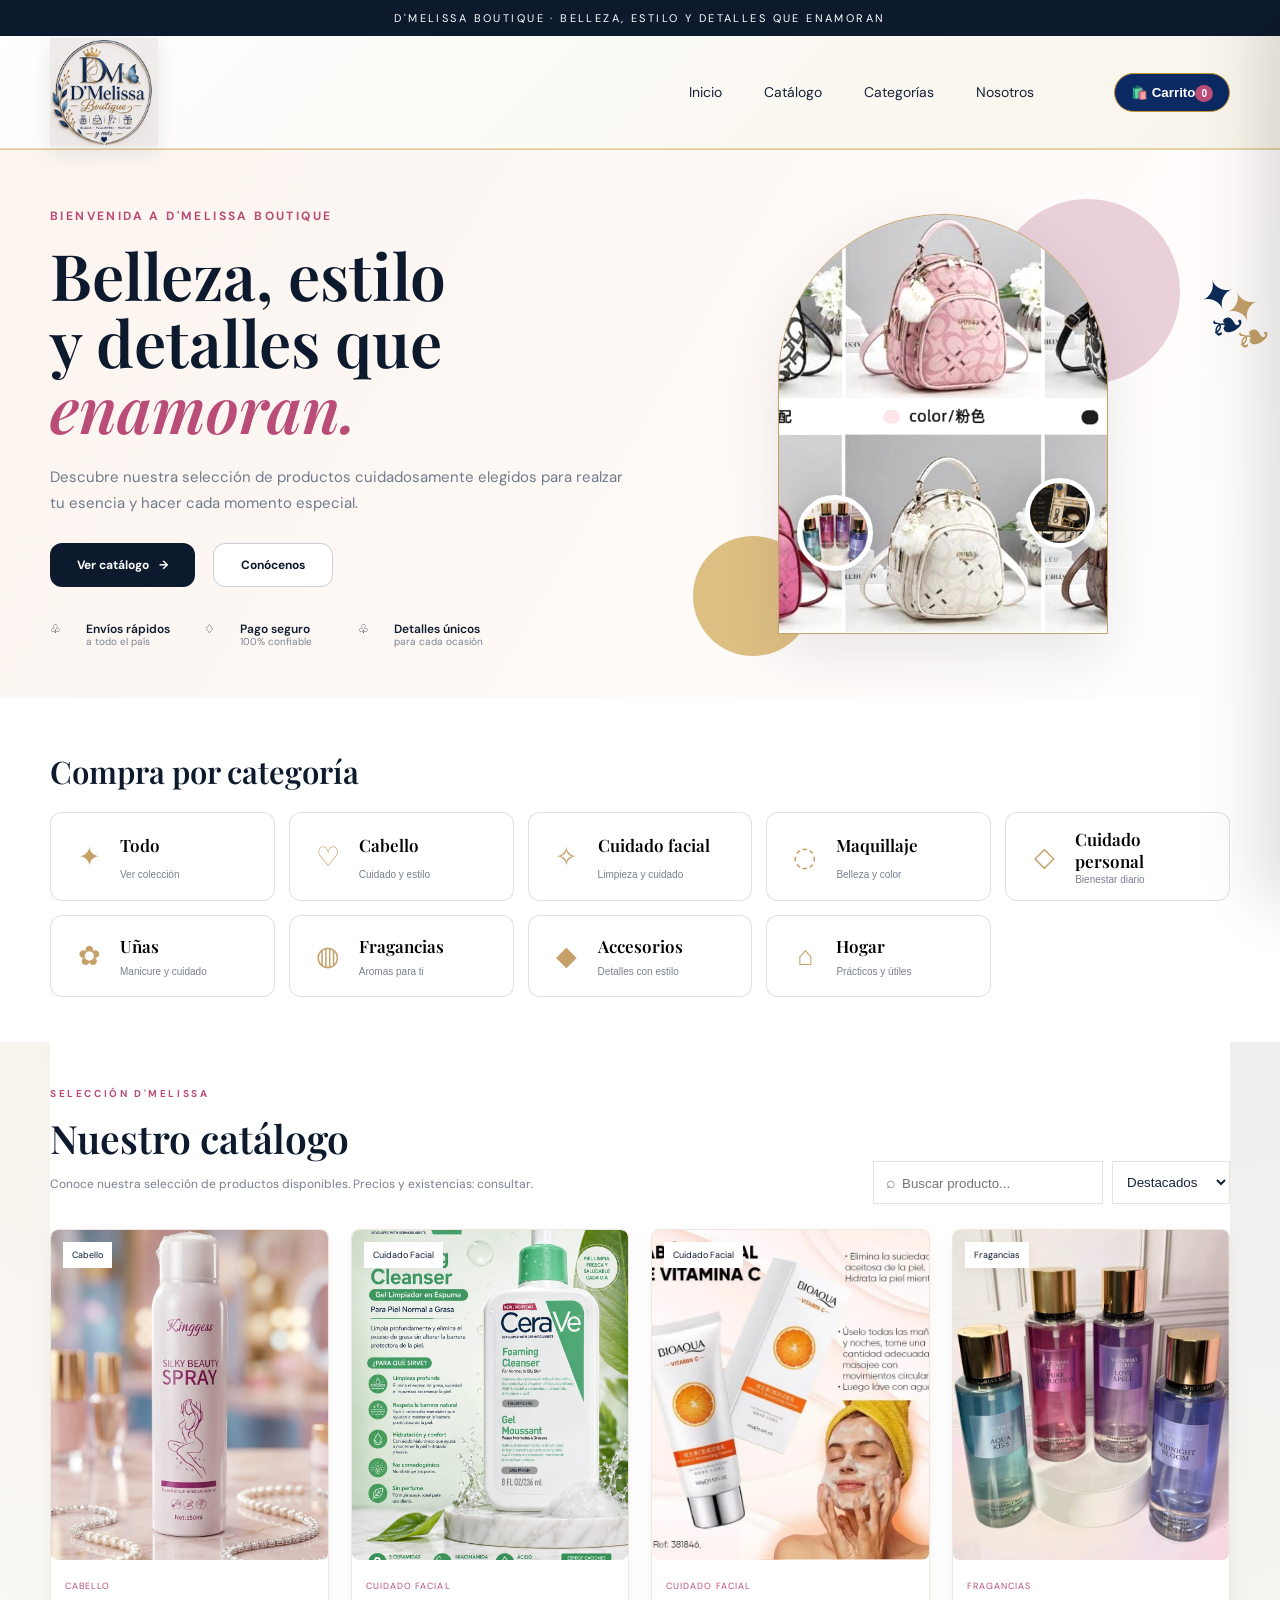
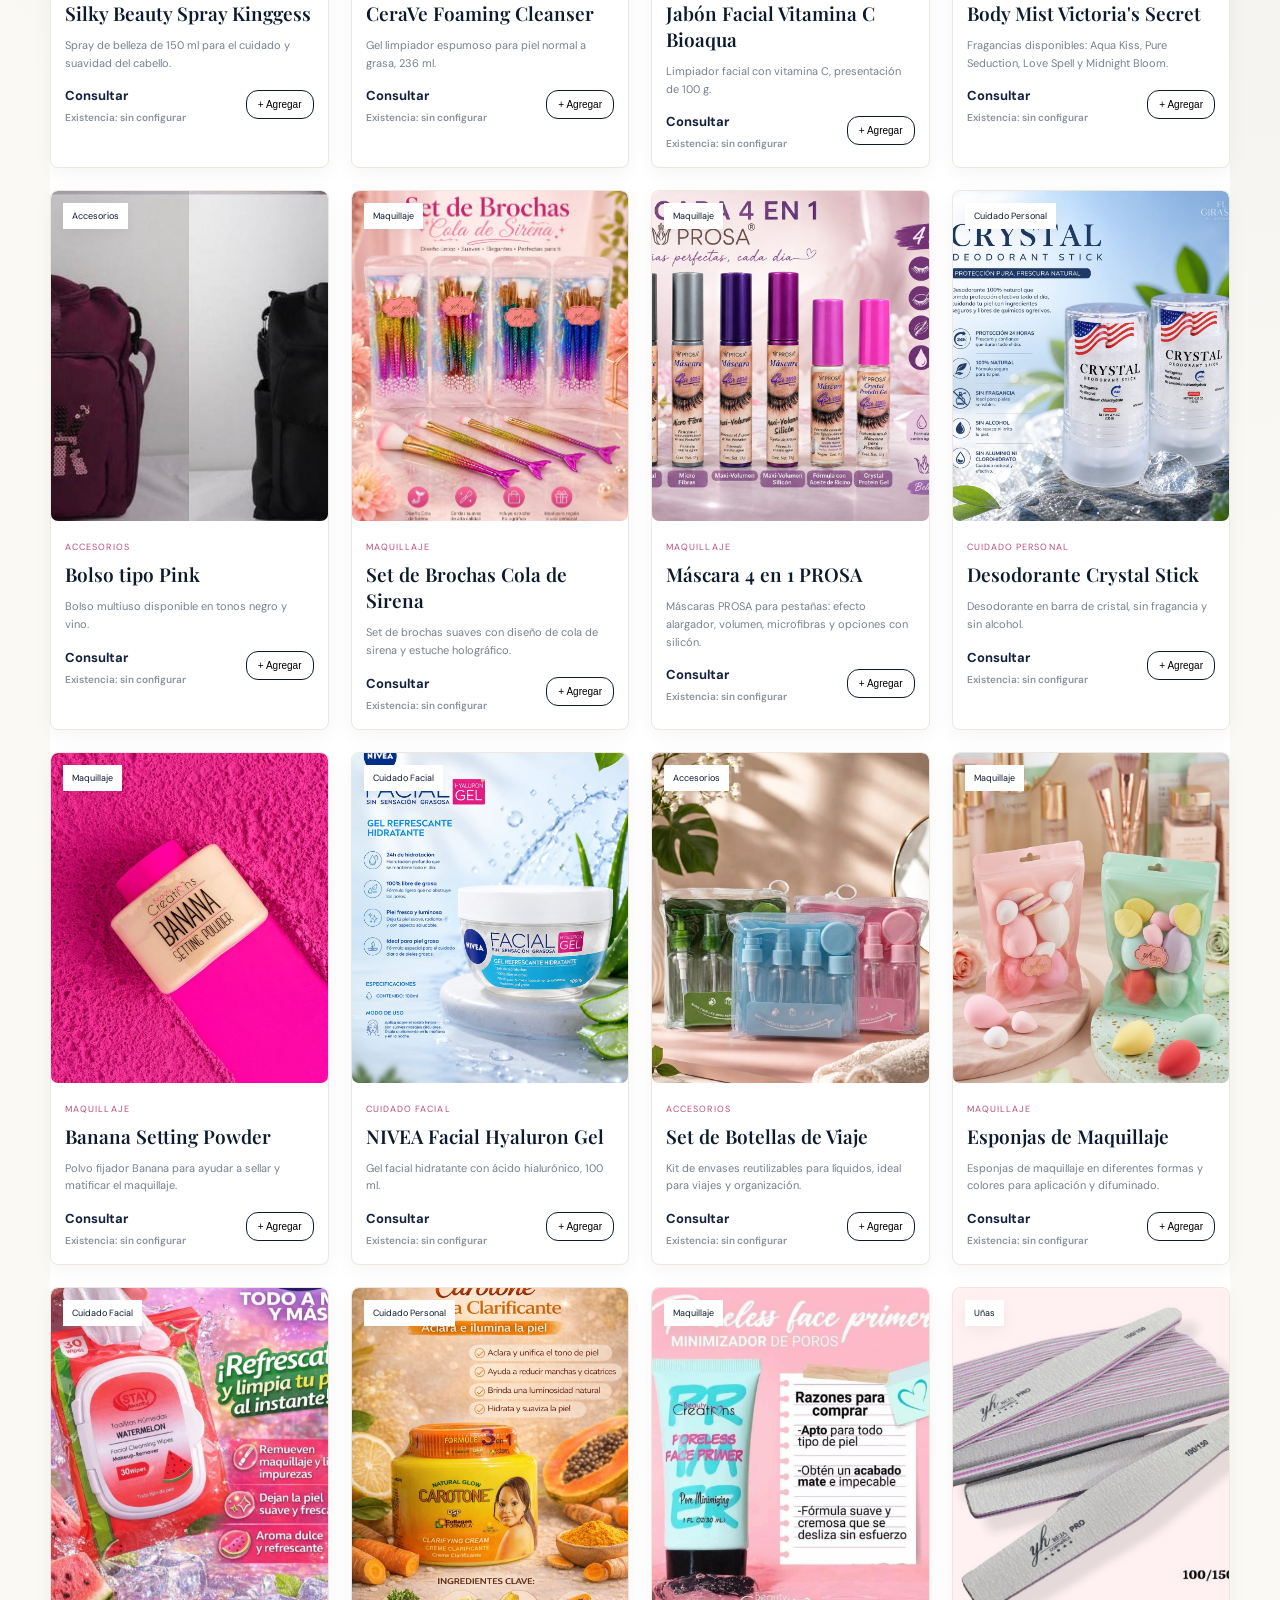
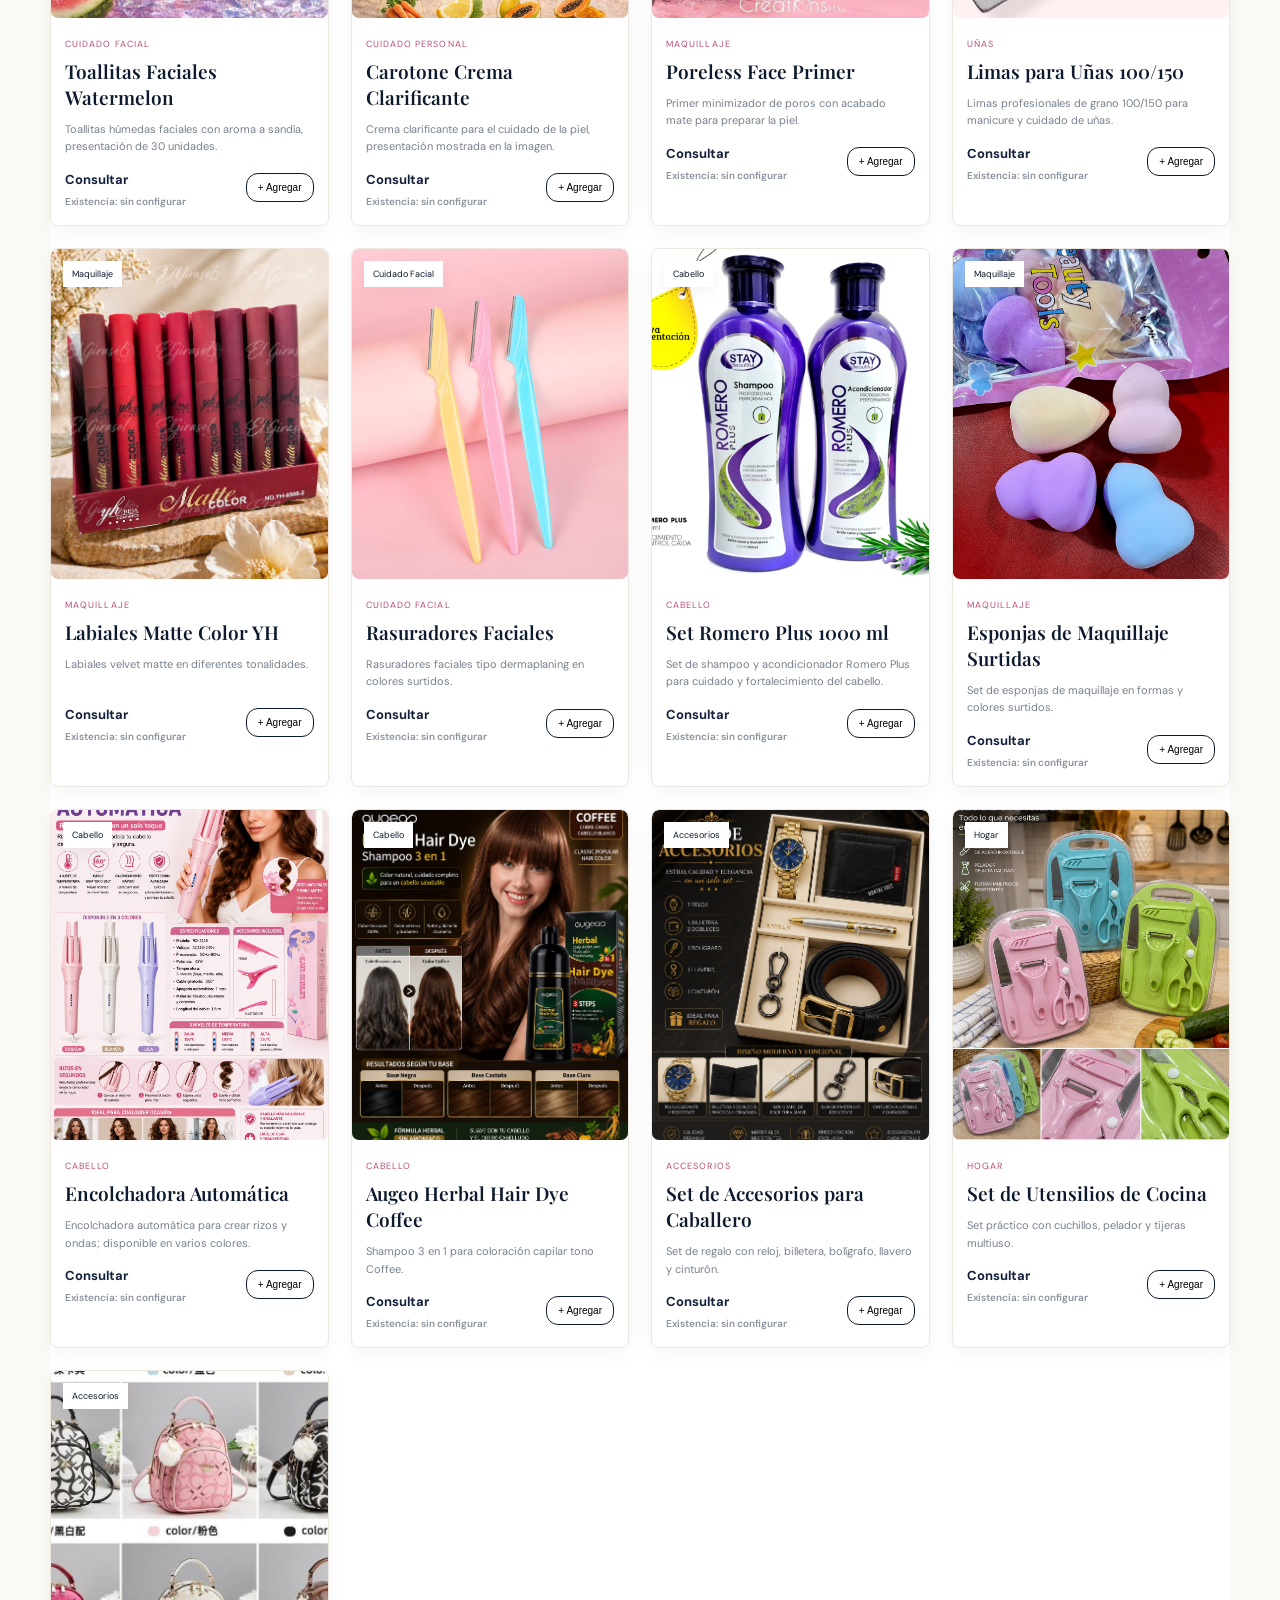
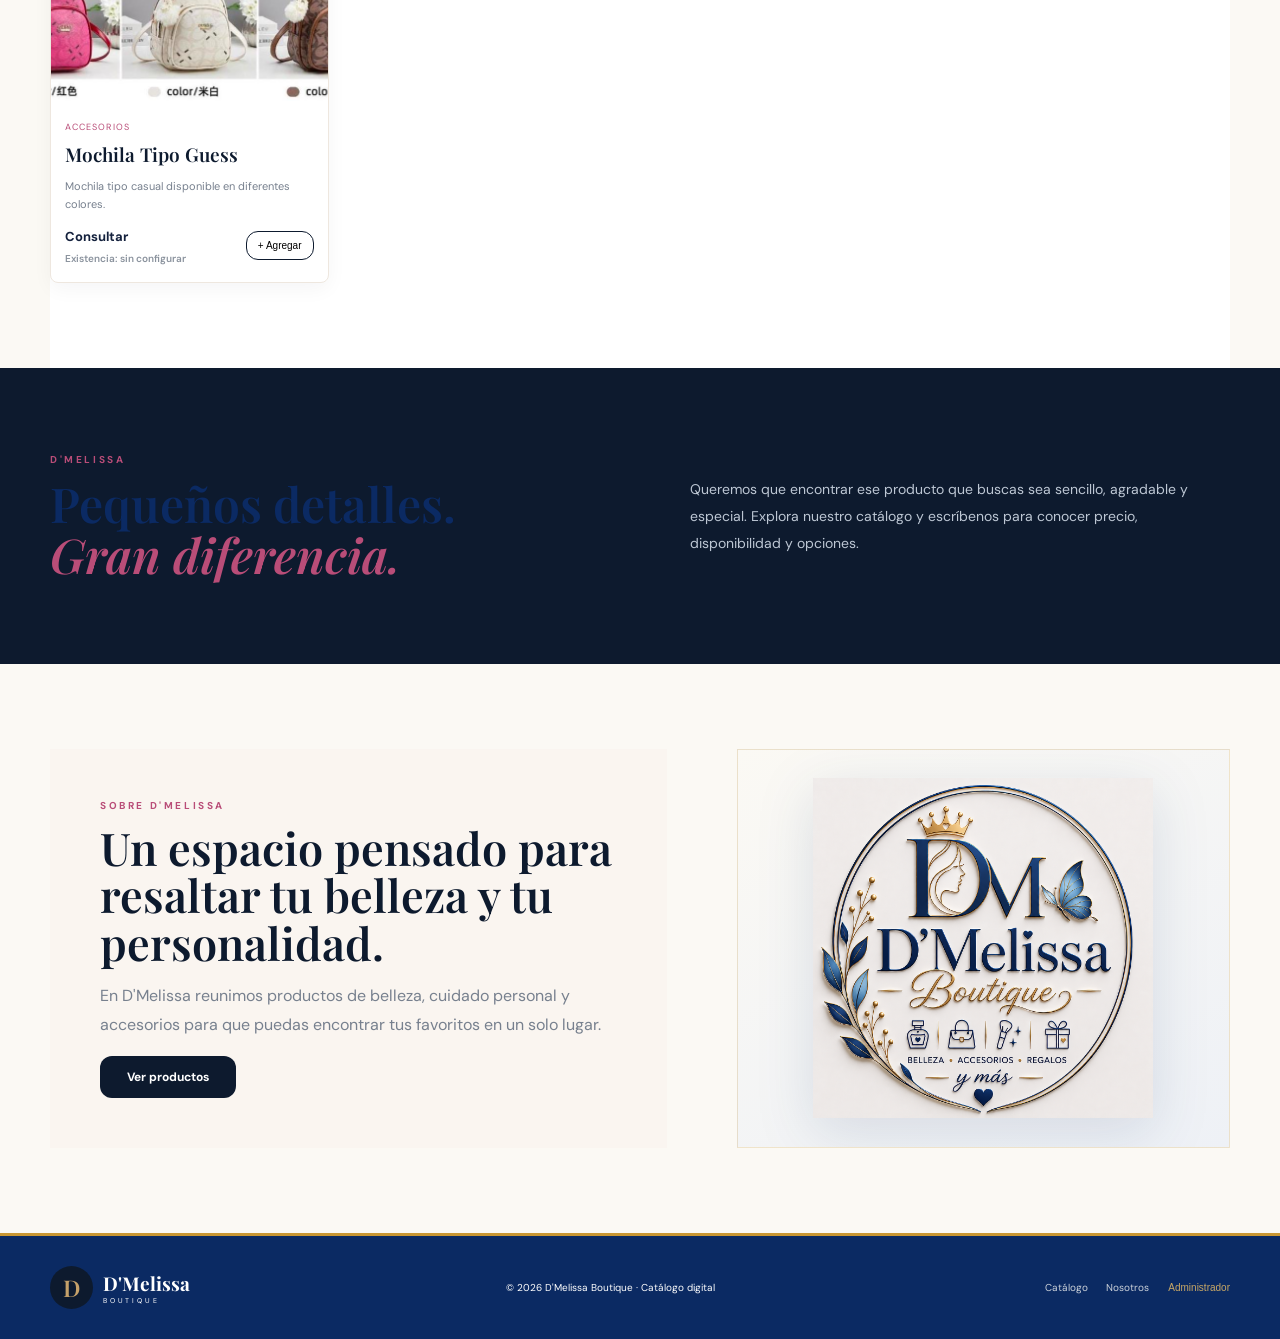
<file: index.html>
<!doctype html>
<html lang="es">
<head>
<meta charset="utf-8">
<meta name="viewport" content="width=device-width, initial-scale=1">
<title>D'Melissa | Boutique & Beauty</title>
<meta name="description" content="D'Melissa Boutique — catálogo de belleza, cuidado personal y accesorios.">
<link rel="preconnect" href="https://fonts.googleapis.com">
<link rel="preconnect" href="https://fonts.gstatic.com" crossorigin>
<link href="https://fonts.googleapis.com/css2?family=DM+Sans:wght@400;500;600;700&family=Playfair+Display:wght@500;600;700&display=swap" rel="stylesheet">
<link rel="stylesheet" href="styles.css">
<style>
/* ===== Identidad visual D’Melissa Boutique ===== */
:root{
  --dm-navy:#0B2A63;
  --dm-navy-2:#163F83;
  --dm-gold:#C99732;
  --dm-gold-light:#E6C878;
  --dm-ivory:#FBF9F4;
  --dm-white:#FFFFFF;
  --dm-ink:#14213D;
  --dm-soft:#F3F0E8;
}

body{
  background:
    radial-gradient(circle at 10% 0%, rgba(201,151,50,.08), transparent 25%),
    radial-gradient(circle at 90% 10%, rgba(11,42,99,.07), transparent 28%),
    var(--dm-ivory) !important;
  color:var(--dm-ink);
}

header{
  background:linear-gradient(135deg,var(--dm-white),#F8F4EA) !important;
  border-bottom:1px solid rgba(201,151,50,.35) !important;
}

.brandLogoWrap{
  display:flex;
  justify-content:center;
  align-items:center;
  padding:10px 0 4px;
}

.brandLogo{
  width:min(330px,82vw);
  max-height:190px;
  object-fit:contain;
  display:block;
  filter:drop-shadow(0 8px 16px rgba(11,42,99,.10));
}

button,
.btn,
.cta,
.searchBtn{
  border-radius:12px;
}

.catGrid button{
  border-color:rgba(11,42,99,.14) !important;
  background:rgba(255,255,255,.88) !important;
}

.catGrid button:hover,
.catGrid button.active{
  background:var(--dm-navy) !important;
  color:white !important;
  border-color:var(--dm-gold) !important;
  box-shadow:0 8px 22px rgba(11,42,99,.15);
}

.productCard{
  border-color:rgba(11,42,99,.10) !important;
  background:#fff !important;
  box-shadow:0 8px 24px rgba(11,42,99,.07) !important;
}

.productCard:hover{
  border-color:rgba(201,151,50,.55) !important;
  box-shadow:0 14px 34px rgba(11,42,99,.12) !important;
}

.price,
.productPrice{
  color:var(--dm-navy) !important;
}

.cart,
.cartBtn,
.addCart{
  background:var(--dm-navy) !important;
  border-color:var(--dm-gold) !important;
  color:#fff !important;
}

.cart:hover,
.cartBtn:hover,
.addCart:hover{
  background:var(--dm-navy-2) !important;
}

h1,h2,h3{
  color:var(--dm-navy);
}

.sectionTitle::after,
.titleAccent{
  background:var(--dm-gold) !important;
}

footer{
  background:var(--dm-navy) !important;
  color:#fff !important;
  border-top:3px solid var(--dm-gold);
}

@media(max-width:700px){
  .brandLogo{
    width:min(280px,88vw);
    max-height:160px;
  }
}

/* ===== Panel de administración de precios ===== */
.adminPanel{display:none;background:linear-gradient(135deg,#fbf9f4,#fff);border-top:1px solid rgba(201,151,50,.35);border-bottom:1px solid rgba(201,151,50,.35);padding:55px 0 70px}.adminPanel.show{display:block}.adminInner{max-width:1180px}.adminTop{display:flex;justify-content:space-between;align-items:flex-start;gap:25px;margin-bottom:25px}.adminTop h2{font:600 40px/1.05 "Playfair Display";margin:5px 0 10px;color:#0d1a2e}.adminTop p{margin:0;color:#6f7b8c;font-size:13px}.adminClose{border:0;background:#0d1a2e;color:#fff;width:42px;height:42px;border-radius:50%;font-size:27px;cursor:pointer}.adminTools{display:flex;justify-content:space-between;align-items:center;gap:20px;background:#fff;border:1px solid #e8dece;padding:15px 18px;margin-bottom:15px;box-shadow:0 8px 25px rgba(13,26,46,.05)}.adminStat{display:flex;align-items:baseline;gap:8px;color:#6f7b8c}.adminStat b{font:600 28px "Playfair Display";color:#0d1a2e}.adminStat span{font-size:12px}.adminActions{display:flex;gap:8px;flex-wrap:wrap}.adminBtn{border:1px solid #c9a866;background:#fff;color:#0d1a2e;padding:9px 14px;border-radius:5px;font-size:11px;cursor:pointer}.adminBtn:hover{transform:translateY(-1px);box-shadow:0 5px 12px rgba(13,26,46,.08)}.primaryAdmin{background:#0d1a2e;color:#fff;border-color:#0d1a2e}.dangerAdmin{color:#9b4456}.adminTableWrap{background:#fff;border:1px solid #e8dece;overflow:auto;box-shadow:0 10px 30px rgba(13,26,46,.05)}.adminTable{width:100%;border-collapse:collapse;min-width:720px}.adminTable th{background:#0d1a2e;color:#fff;text-align:left;font-size:11px;letter-spacing:.08em;text-transform:uppercase;padding:12px 14px}.adminTable td{border-bottom:1px solid #eee7df;padding:10px 14px;vertical-align:middle;font-size:12px}.adminTable tr:last-child td{border-bottom:0}.adminTable td:first-child{width:80px}.adminTable img{width:54px;height:62px;object-fit:cover;border-radius:6px;background:#f6f0ed}.adminTable td:nth-child(2){width:55%}.adminTable td:nth-child(2) b{display:block;color:#0d1a2e;font-size:12px}.adminTable td:nth-child(2) small{display:block;color:#8a929d;margin-top:4px}.adminPrice{width:190px;max-width:100%;border:1px solid #d8d0c5;border-radius:5px;padding:10px 11px;font-size:12px;outline:none}.adminPrice:focus{border-color:#c99732;box-shadow:0 0 0 3px rgba(201,151,50,.12)}.adminBottom{display:flex;justify-content:space-between;gap:20px;margin-top:12px;min-height:22px;color:#788290;font-size:11px}.adminBottom span{color:#2d7455;font-weight:600}.adminLink{border:0;background:none;color:#c9a866;font-size:10px;cursor:pointer;margin-left:16px;padding:0}.adminLink:hover{text-decoration:underline}@media(max-width:700px){.adminPanel{padding:38px 0 50px}.adminTop h2{font-size:32px}.adminTools{align-items:flex-start;flex-direction:column}.adminBottom{flex-direction:column;gap:6px}.adminLink{margin-left:8px}}
</style>
</head>
<body>
<header class="header">
  <div class="topbar">D'MELISSA BOUTIQUE · BELLEZA, ESTILO Y DETALLES QUE ENAMORAN</div>
  <nav class="nav wrap">
    <a href="#inicio" class="logoImage" aria-label="D’Melissa Boutique">
      <img src="assets/logo-dmelissa.png" alt="D’Melissa Boutique">
    </a>
    <div class="links">
      <a href="#inicio">Inicio</a><a href="#catalogo">Catálogo</a><a href="#categorias">Categorías</a><a href="#nosotros">Nosotros</a>
    </div>
    <button class="cart" id="openCart">🛍️ <span>Carrito</span><i id="count">0</i></button>
    <button class="hamb" id="hamb">☰</button>
  </nav>
  <div class="mobile" id="mobile"><a href="#inicio">Inicio</a><a href="#catalogo">Catálogo</a><a href="#categorias">Categorías</a><a href="#nosotros">Nosotros</a></div>
</header>

<main>
<section class="hero" id="inicio">
  <div class="wrap heroGrid">
    <div class="heroText">
      <div class="eyebrow">BIENVENIDA A D'MELISSA BOUTIQUE</div>
      <h1>Belleza, estilo<br>y detalles que <em>enamoran.</em></h1>
      <p>Descubre nuestra selección de productos cuidadosamente elegidos para realzar tu esencia y hacer cada momento especial.</p>
      <div class="actions"><a href="#catalogo" class="btn primary">Ver catálogo <b>→</b></a><a href="#nosotros" class="btn ghost">Conócenos</a></div>
      <div class="trust heroTrust"><span>♧ <b>Envíos rápidos</b><small>a todo el país</small></span><span>♢ <b>Pago seguro</b><small>100% confiable</small></span><span>♧ <b>Detalles únicos</b><small>para cada ocasión</small></span></div>
    </div>
    <div class="heroVisual">
      <div class="heroCircle circleA"></div><div class="heroCircle circleB"></div>
      <div class="heroArch">
        <img class="heroBag" src="assets/producto_25.jpeg" alt="Accesorio D’Melissa">
        <div class="heroMini heroPerfume"><img src="assets/producto_4.jpeg" alt="Fragancia"></div>
        <div class="heroMini heroGift"><img src="assets/producto_23.jpeg" alt="Accesorios"></div>
      </div>
      <div class="heroBranch">✦<br>❧</div>
    </div>
  </div>
</section>

<section class="categories" id="categorias">
  <div class="wrap">
    <div class="eyebrow">DESCUBRE</div><h2>Compra por categoría</h2>
    <div class="catGrid">
      <button data-cat="Todos"><span>✦</span><b>Todo</b><small>Ver colección</small></button>
      <button data-cat="Cabello"><span>♡</span><b>Cabello</b><small>Cuidado y estilo</small></button>
      <button data-cat="Cuidado Facial"><span>✧</span><b>Cuidado facial</b><small>Limpieza y cuidado</small></button>
      <button data-cat="Maquillaje"><span>◌</span><b>Maquillaje</b><small>Belleza y color</small></button>
      <button data-cat="Cuidado Personal"><span>◇</span><b>Cuidado personal</b><small>Bienestar diario</small></button>
      <button data-cat="Uñas"><span>✿</span><b>Uñas</b><small>Manicure y cuidado</small></button>
      <button data-cat="Fragancias"><span>◍</span><b>Fragancias</b><small>Aromas para ti</small></button>
      <button data-cat="Accesorios"><span>◆</span><b>Accesorios</b><small>Detalles con estilo</small></button>
      <button data-cat="Hogar"><span>⌂</span><b>Hogar</b><small>Prácticos y útiles</small></button>
    </div>
  </div>
</section>

<section class="catalog wrap" id="catalogo">
  <div class="heading">
    <div><div class="eyebrow">SELECCIÓN D'MELISSA</div><h2>Nuestro catálogo</h2><p>Conoce nuestra selección de productos disponibles. Precios y existencias: consultar.</p></div>
    <div class="tools"><label>⌕ <input id="search" placeholder="Buscar producto..."></label><select id="sort"><option value="default">Destacados</option><option value="az">Nombre A–Z</option></select></div>
  </div>
  <div class="products" id="products"></div>
</section>

<section class="statement">
  <div class="wrap statementGrid">
    <div><div class="eyebrow">D'MELISSA</div><h2>Pequeños detalles.<br><em>Gran diferencia.</em></h2></div>
    <p>Queremos que encontrar ese producto que buscas sea sencillo, agradable y especial. Explora nuestro catálogo y escríbenos para conocer precio, disponibilidad y opciones.</p>
  </div>
</section>

<section class="about wrap" id="nosotros">
  <div class="aboutBox"><div class="eyebrow">SOBRE D'MELISSA</div><h2>Un espacio pensado para resaltar tu belleza y tu personalidad.</h2><p>En D'Melissa reunimos productos de belleza, cuidado personal y accesorios para que puedas encontrar tus favoritos en un solo lugar.</p><a class="btn primary" href="#catalogo">Ver productos</a></div>
  <div class="aboutArt"><img src="assets/logo-dmelissa.png" alt="D’Melissa Boutique - logo oficial"></div>
</section>
</main>

<section class="adminPanel" id="adminPanel" aria-label="Panel de administración">
  <div class="wrap adminInner">
    <div class="adminTop"><div><div class="eyebrow">ÁREA PRIVADA</div><h2>Administrador D’Melissa</h2><p>Actualiza precios y controla las existencias del catálogo. Los cambios quedan guardados en este navegador.</p></div><button class="adminClose" id="closeAdmin" aria-label="Cerrar administrador">×</button></div>
    <div class="adminTools"><div class="adminStat"><b id="adminCount">25</b><span>productos</span></div><div class="adminActions"><button class="adminBtn primaryAdmin" id="saveAdmin">Guardar cambios</button><button class="adminBtn" id="exportAdmin">Exportar</button><button class="adminBtn" id="importAdmin">Importar</button><button class="adminBtn dangerAdmin" id="resetAdmin">Restablecer</button></div></div>
    <div class="adminTableWrap"><table class="adminTable"><thead><tr><th>Imagen</th><th>Nombre / categoría</th><th>Precio</th><th>Existencia</th><th>Acciones</th></tr></thead><tbody id="adminRows"></tbody></table></div>
    <div class="adminBottom"><span id="adminStatus"></span><small>Consejo: escribe el precio y la existencia actual. Una existencia sin configurar no limita las ventas. Cuando una existencia llegue a 0, el producto se mostrará como agotado.</small></div>
  </div>
</section>
<footer><div class="wrap footer"><div class="logo light"><span class="logoD">D</span><span><b>D'Melissa</b><small>BOUTIQUE</small></span></div><p>© 2026 D'Melissa Boutique · Catálogo digital</p><div><a href="#catalogo">Catálogo</a> <a href="#nosotros">Nosotros</a> <button class="adminLink" id="openAdmin">Administrador</button></div></div></footer>

<aside class="drawer" id="drawer">
  <div class="drawerHead"><h3>Tu carrito</h3><button id="closeCart">×</button></div>

  <div class="customerGate" id="customerGate">
    <div class="customerGateIcon">👤</div>
    <h4>Antes de continuar</h4>
    <p>Escribe tu nombre para preparar correctamente tu pedido.</p>
    <label for="customerName">Nombre del cliente</label>
    <input id="customerName" type="text" maxlength="80" placeholder="Escribe tu nombre" autocomplete="name">
    <button class="btn primary full" id="continueCart">Continuar al carrito</button>
    <small>Tu nombre se incluirá automáticamente en el mensaje de WhatsApp.</small>
  </div>

  <div class="cartContent" id="cartContent">
    <div class="customerMini">
      <span>Cliente</span>
      <strong id="customerDisplay">—</strong>
      <button id="editCustomer" type="button">Cambiar</button>
    </div>
    <div class="cartScroll" id="cartScroll">
      <div id="cartItems"></div>
      <div id="empty" class="empty">Tu carrito está vacío.<br>Agrega tus productos favoritos.</div>
      <div class="paymentBox">
        <div class="paymentTitle">💳 Método de pago</div>
        <div class="paymentOption">🏦 Depósito / transferencia bancaria</div>
        <div class="bankData">
          <div><span>Banco</span><b>BAC</b></div>
          <div><span>Titular</span><b>Dirian Melissa Reyes Rodríguez</b></div>
          <div><span>Tipo de cuenta</span><b>Ahorros</b></div>
          <div><span>N.º de cuenta</span><b>752091451</b></div>
        </div>
        <p class="paymentNote">Realiza el depósito o transferencia y luego envía el comprobante por WhatsApp.</p>
      </div>
    </div>
    <div class="drawerFoot">
      <div class="cartSummary">
  <div><span>Productos</span><b id="cartCountSummary">0</b></div>
  <div><span>Total a pagar</span><b id="cartTotalAmount">Pendiente</b></div>
</div>
      <button class="btn primary full" id="whatsapp">Consultar producto</button>
      <button class="btn bankBtn full" id="bankWhatsapp">Finalizar compra</button>
    </div>
  </div>
</aside>
<div class="overlay" id="overlay"></div>
<script>
const DEFAULT_PRODUCTS = [{"id": 1, "name": "Silky Beauty Spray Kinggess", "category": "Cabello", "price": "Consultar", "image": "assets/producto_1.jpeg", "desc": "Spray de belleza de 150 ml para el cuidado y suavidad del cabello."}, {"id": 2, "name": "CeraVe Foaming Cleanser", "category": "Cuidado Facial", "price": "Consultar", "image": "assets/producto_2.jpeg", "desc": "Gel limpiador espumoso para piel normal a grasa, 236 ml."}, {"id": 3, "name": "Jabón Facial Vitamina C Bioaqua", "category": "Cuidado Facial", "price": "Consultar", "image": "assets/producto_3.jpeg", "desc": "Limpiador facial con vitamina C, presentación de 100 g."}, {"id": 4, "name": "Body Mist Victoria's Secret", "category": "Fragancias", "price": "Consultar", "image": "assets/producto_4.jpeg", "desc": "Fragancias disponibles: Aqua Kiss, Pure Seduction, Love Spell y Midnight Bloom."}, {"id": 5, "name": "Bolso tipo Pink", "category": "Accesorios", "price": "Consultar", "image": "assets/producto_5.jpeg", "desc": "Bolso multiuso disponible en tonos negro y vino."}, {"id": 6, "name": "Set de Brochas Cola de Sirena", "category": "Maquillaje", "price": "Consultar", "image": "assets/producto_6.jpeg", "desc": "Set de brochas suaves con diseño de cola de sirena y estuche holográfico."}, {"id": 7, "name": "Máscara 4 en 1 PROSA", "category": "Maquillaje", "price": "Consultar", "image": "assets/producto_7.jpeg", "desc": "Máscaras PROSA para pestañas: efecto alargador, volumen, microfibras y opciones con silicón."}, {"id": 8, "name": "Desodorante Crystal Stick", "category": "Cuidado Personal", "price": "Consultar", "image": "assets/producto_8.jpeg", "desc": "Desodorante en barra de cristal, sin fragancia y sin alcohol."}, {"id": 9, "name": "Banana Setting Powder", "category": "Maquillaje", "price": "Consultar", "image": "assets/producto_9.jpeg", "desc": "Polvo fijador Banana para ayudar a sellar y matificar el maquillaje."}, {"id": 10, "name": "NIVEA Facial Hyaluron Gel", "category": "Cuidado Facial", "price": "Consultar", "image": "assets/producto_10.jpeg", "desc": "Gel facial hidratante con ácido hialurónico, 100 ml."}, {"id": 11, "name": "Set de Botellas de Viaje", "category": "Accesorios", "price": "Consultar", "image": "assets/producto_11.jpeg", "desc": "Kit de envases reutilizables para líquidos, ideal para viajes y organización."}, {"id": 12, "name": "Esponjas de Maquillaje", "category": "Maquillaje", "price": "Consultar", "image": "assets/producto_12.jpeg", "desc": "Esponjas de maquillaje en diferentes formas y colores para aplicación y difuminado."}, {"id": 13, "name": "Toallitas Faciales Watermelon", "category": "Cuidado Facial", "price": "Consultar", "image": "assets/producto_13.jpeg", "desc": "Toallitas húmedas faciales con aroma a sandía, presentación de 30 unidades."}, {"id": 14, "name": "Carotone Crema Clarificante", "category": "Cuidado Personal", "price": "Consultar", "image": "assets/producto_14.jpeg", "desc": "Crema clarificante para el cuidado de la piel, presentación mostrada en la imagen."}, {"id": 15, "name": "Poreless Face Primer", "category": "Maquillaje", "price": "Consultar", "image": "assets/producto_15.jpeg", "desc": "Primer minimizador de poros con acabado mate para preparar la piel."}, {"id": 16, "name": "Limas para Uñas 100/150", "category": "Uñas", "price": "Consultar", "image": "assets/producto_16.jpeg", "desc": "Limas profesionales de grano 100/150 para manicure y cuidado de uñas."}, {"id": 17, "name": "Labiales Matte Color YH", "category": "Maquillaje", "price": "Consultar", "image": "assets/producto_17.jpeg", "desc": "Labiales velvet matte en diferentes tonalidades."}, {"id": 18, "name": "Rasuradores Faciales", "category": "Cuidado Facial", "price": "Consultar", "image": "assets/producto_18.jpeg", "desc": "Rasuradores faciales tipo dermaplaning en colores surtidos."}, {"id": 19, "name": "Set Romero Plus 1000 ml", "category": "Cabello", "price": "Consultar", "image": "assets/producto_19.jpeg", "desc": "Set de shampoo y acondicionador Romero Plus para cuidado y fortalecimiento del cabello."}, {"id": 20, "name": "Esponjas de Maquillaje Surtidas", "category": "Maquillaje", "price": "Consultar", "image": "assets/producto_20.jpeg", "desc": "Set de esponjas de maquillaje en formas y colores surtidos."}, {"id": 21, "name": "Encolchadora Automática", "category": "Cabello", "price": "Consultar", "image": "assets/producto_21.jpeg", "desc": "Encolchadora automática para crear rizos y ondas; disponible en varios colores."}, {"id": 22, "name": "Augeo Herbal Hair Dye Coffee", "category": "Cabello", "price": "Consultar", "image": "assets/producto_22.jpeg", "desc": "Shampoo 3 en 1 para coloración capilar tono Coffee."}, {"id": 23, "name": "Set de Accesorios para Caballero", "category": "Accesorios", "price": "Consultar", "image": "assets/producto_23.jpeg", "desc": "Set de regalo con reloj, billetera, bolígrafo, llavero y cinturón."}, {"id": 24, "name": "Set de Utensilios de Cocina", "category": "Hogar", "price": "Consultar", "image": "assets/producto_24.jpeg", "desc": "Set práctico con cuchillos, pelador y tijeras multiuso."}, {"id": 25, "name": "Mochila Tipo Guess", "category": "Accesorios", "price": "Consultar", "image": "assets/producto_25.jpeg", "desc": "Mochila tipo casual disponible en diferentes colores."}];
let PRODUCTS = JSON.parse(localStorage.getItem("dmelissa_v3_products") || "null") || DEFAULT_PRODUCTS.map(p=>({...p}));
PRODUCTS.forEach(p=>{ if(!Object.prototype.hasOwnProperty.call(p,"stock")) p.stock=null; });
let cart = JSON.parse(localStorage.getItem("dmelissa_v2_cart")||"[]");
let category = "Todos";
const ADMIN_USERNAME = "Dirian";
const ADMIN_PASSWORD = "Melisau.26";
function saveProducts(){ localStorage.setItem("dmelissa_v3_products", JSON.stringify(PRODUCTS)); }
function moneyLabel(value){
  if(value === null || value === undefined || String(value).trim() === "") return "Consultar";
  const raw=String(value).trim();
  if(raw.toLowerCase()==="consultar") return "Consultar";
  const n=Number(raw.replace(/[^0-9.]/g,""));
  if(Number.isFinite(n)) return `L ${n.toFixed(2)}`;
  return raw;
}
function openAdmin(){
  const user=prompt("Acceso de administrador\nIngrese el usuario:");
  if(user!==ADMIN_USERNAME){ if(user!==null) alert("Usuario incorrecto."); return; }
  const pass=prompt("Acceso de administrador\nIngrese la contraseña:");
  if(pass!==ADMIN_PASSWORD){ if(pass!==null) alert("Contraseña incorrecta."); return; }
  $("#adminPanel").classList.add("show"); document.body.classList.add("admin-open"); renderAdmin(); window.scrollTo({top:0,behavior:"smooth"});
}
function closeAdmin(){ $("#adminPanel").classList.remove("show"); document.body.classList.remove("admin-open"); }
function renderAdmin(){
  $("#adminRows").innerHTML=PRODUCTS.map(p=>`<tr data-id="${p.id}"><td><img src="${p.image}" alt="${p.name}"></td><td><b>${p.name}</b><small>${p.category}</small></td><td><input class="adminPrice" type="text" inputmode="decimal" value="${p.price==='Consultar'?'':p.price}" placeholder="Ej. 250 o Consultar" aria-label="Precio de ${p.name}"></td><td><input class="adminStock" type="number" min="0" step="1" value="${Number.isFinite(p.stock)?p.stock:''}" placeholder="Sin configurar" aria-label="Existencia de ${p.name}"></td><td><div class="stockActions"><button class="stockMinus" onclick="adjustStock(${p.id},-1)" title="Restar 1">−</button><button class="stockPlus" onclick="adjustStock(${p.id},1)" title="Agregar 1">+</button></div></td></tr>`).join("");
  $("#adminCount").textContent=PRODUCTS.length;
}
function saveAdminPrices(){
  document.querySelectorAll("#adminRows tr").forEach(row=>{ const id=Number(row.dataset.id); const priceInput=row.querySelector(".adminPrice"); const stockInput=row.querySelector(".adminStock"); const p=PRODUCTS.find(x=>x.id===id); if(!p) return; p.price=moneyLabel(priceInput.value); const raw=stockInput.value.trim(); p.stock=raw===""?null:Math.max(0,Math.floor(Number(raw))); });
  saveProducts(); render(); cartRender(); $("#adminStatus").textContent="✓ Precios y existencias guardados correctamente."; setTimeout(()=>$("#adminStatus").textContent="",3000);
}
function resetAdminPrices(){
  if(!confirm("¿Desea borrar los precios guardados y volver todos los productos a \"Consultar\"?")) return;
  PRODUCTS=DEFAULT_PRODUCTS.map(p=>({...p,price:"Consultar",stock:null})); saveProducts(); render(); cartRender(); renderAdmin(); $("#adminStatus").textContent="Precios restablecidos.";
}
function exportPrices(){
  const data=JSON.stringify(PRODUCTS.map(p=>({id:p.id,name:p.name,price:p.price})),null,2); const blob=new Blob([data],{type:"application/json"}); const url=URL.createObjectURL(blob); const a=document.createElement("a"); a.href=url; a.download="dmelissa-precios.json"; a.click(); URL.revokeObjectURL(url);
}
function importPrices(){
  const input=document.createElement("input"); input.type="file"; input.accept="application/json"; input.onchange=()=>{ const file=input.files[0]; if(!file) return; const r=new FileReader(); r.onload=()=>{ try{ const imported=JSON.parse(r.result); imported.forEach(item=>{const p=PRODUCTS.find(x=>x.id===Number(item.id)); if(p && item.price!==undefined) p.price=moneyLabel(item.price);}); saveProducts(); render(); cartRender(); renderAdmin(); $("#adminStatus").textContent="Precios importados correctamente."; }catch(e){alert("El archivo no tiene un formato válido.");} }; r.readAsText(file); }; input.click();
}
function adjustStock(id,delta){
  const p=PRODUCTS.find(x=>x.id===id); if(!p) return;
  p.stock=Number.isFinite(p.stock)?Math.max(0,p.stock+delta):Math.max(0,delta);
  saveProducts(); render(); cartRender(); renderAdmin();
}
function stockLabel(p){
  if(!Number.isFinite(p.stock)) return "Existencia: sin configurar";
  if(p.stock<=0) return "Agotado";
  if(p.stock<=3) return `Últimas ${p.stock} unidades`;
  return `Disponible: ${p.stock}`;
}
function stockClass(p){
  if(!Number.isFinite(p.stock)) return "stockNeutral";
  if(p.stock<=0) return "stockOut";
  if(p.stock<=3) return "stockLow";
  return "stockOk";
}
function canAdd(p){
  if(!Number.isFinite(p.stock)) return true;
  const inCart=cart.find(x=>x.id===p.id)?.qty||0;
  return p.stock>inCart;
}
const $=s=>document.querySelector(s);
function render(){
  const q=$("#search").value.toLowerCase();
  let list=PRODUCTS.filter(p=>(category==="Todos"||p.category===category)&&p.name.toLowerCase().includes(q));
  if($("#sort").value==="az") list.sort((a,b)=>a.name.localeCompare(b.name));
  $("#products").innerHTML=list.map(p=>`
  <article class="product" onclick="openProductDetail(${p.id})" tabindex="0" role="button" aria-label="Ver detalles de ${p.name}">
    <div class="photo"><img src="${p.image}" alt="${p.name}" loading="lazy"><span class="tag">${p.category}</span></div>
    <div class="info"><small>${p.category}</small><h3>${p.name}</h3><p>${p.desc}</p><div class="bottom"><div><b>${p.price}</b><div class="stockLine ${stockClass(p)}">${stockLabel(p)}</div></div><button onclick="add(${p.id})" ${canAdd(p)?"":"disabled"}>${canAdd(p)?"+ Agregar":"Agotado"}</button></div></div>
  </article>`).join("") || `<div class="no">No encontramos productos.</div>`;
}
function openProductDetail(id){ window.location.href=`producto.html?id=${id}`; }
function save(){localStorage.setItem("dmelissa_v2_cart",JSON.stringify(cart));cartRender()}
function add(id){const p=PRODUCTS.find(a=>a.id===id); if(!p) return; const x=cart.find(a=>a.id===id); const current=x?.qty||0; if(Number.isFinite(p.stock) && current>=p.stock){alert(`No hay más unidades disponibles de ${p.name}.`); return;} x?x.qty++:cart.push({id,qty:1});save();openDrawer()}
function cartRender(){
  const n=cart.reduce((a,x)=>a+x.qty,0);$("#count").textContent=n;$("#cartCountSummary").textContent=n;$("#empty").style.display=n?"none":"block";
  const priced=cart.map(x=>{const p=PRODUCTS.find(a=>a.id===x.id);const n=parseFloat(String(p?.price).replace(/[^0-9.]/g,''));return {p,n,qty:x.qty}});const allPriced=priced.length>0&&priced.every(x=>Number.isFinite(x.n));const total=priced.reduce((s,x)=>Number.isFinite(x.n)?s+x.n*x.qty:s,0);$("#cartTotalAmount").textContent=allPriced?'L '+total.toFixed(2):'Pendiente';
  $("#cartItems").innerHTML=cart.map(x=>{let p=PRODUCTS.find(a=>a.id===x.id);return `<div class="cartItem"><img src="${p.image}"><div><b>${p.name}</b><small>${p.price}</small><div class="qty"><button onclick="qty(${x.id},-1)">−</button>${x.qty}<button onclick="qty(${x.id},1)">+</button></div></div><button class="del" onclick="del(${x.id})">×</button></div>`}).join("");
  $("#cartTotal").textContent=n;
}
function qty(id,d){let x=cart.find(a=>a.id===id); const p=PRODUCTS.find(a=>a.id===id); if(!x||!p) return; if(d>0 && Number.isFinite(p.stock) && x.qty>=p.stock) return; x.qty+=d;if(x.qty<1)cart=cart.filter(a=>a.id!==id);save()}
function del(id){cart=cart.filter(a=>a.id!==id);save()}
function showCustomerGate(){
  $("#customerGate").classList.add("show");
  $("#cartContent").classList.remove("show");
  setTimeout(()=>$("#customerName")?.focus(),80);
}
function showCartContent(){
  const customer=getCustomerName();
  if(!customer){ showCustomerGate(); return; }
  localStorage.setItem("dmelissa_customer_name",customer);
  $("#customerDisplay").textContent=customer;
  $("#customerGate").classList.remove("show");
  $("#cartContent").classList.add("show");
  cartRender();
}
function openDrawer(){
  $("#drawer").classList.add("open");
  $("#overlay").classList.add("show");
  const saved=localStorage.getItem("dmelissa_customer_name");
  if(saved) { $("#customerName").value=saved; showCartContent(); }
  else showCustomerGate();
}
function closeDrawer(){$("#drawer").classList.remove("open");$("#overlay").classList.remove("show")}
$("#openCart").onclick=openDrawer;$("#closeCart").onclick=closeDrawer;$("#overlay").onclick=closeDrawer;
$("#search").oninput=render;$("#sort").onchange=render;
document.querySelectorAll(".catGrid button").forEach(b=>b.onclick=()=>{category=b.dataset.cat;document.querySelectorAll(".catGrid button").forEach(x=>x.classList.remove("active"));b.classList.add("active");render();location.hash="catalogo"});
$("#hamb").onclick=()=>$("#mobile").classList.toggle("show");
function getCustomerName(){
  return (document.querySelector("#customerName")?.value || "").trim();
}
function buildOrderMessage(includeBank=false){
  const customer=getCustomerName();
  let msg=cart.length?"Hola, D'Melissa Boutique. Quisiera consultar este pedido:%0A%0A"+(customer?"Cliente: "+encodeURIComponent(customer)+"%0A%0A":"")+cart.map(x=>{let p=PRODUCTS.find(a=>a.id===x.id);return `• ${p.name}%0ACantidad: ${x.qty}`}).join("%0A"):"Hola, D'Melissa Boutique. Quisiera información sobre sus productos.";
  if(includeBank && cart.length){
    msg += "%0A%0AMétodo de pago: Depósito / transferencia bancaria.%0A"+
      "Banco: BAC%0A"+
      "Titular: Dirian Melissa Reyes Rodríguez%0A"+
      "Tipo de cuenta: Ahorros%0A"+
      "Cuenta: 752091451%0A%0A"+
      "Realicé el pago y enviaré el comprobante.";
  }
  return msg;
}
function goWhatsapp(withBank){
  if(!cart.length){
    alert("Agrega al menos un producto al carrito.");
    return;
  }
  const customer=getCustomerName();
  if(!customer){ showCustomerGate(); return; }
  localStorage.setItem("dmelissa_customer_name",customer);
  window.open("https://wa.me/50494517099?text="+buildOrderMessage(withBank),"_blank");
}
$("#whatsapp").onclick=()=>goWhatsapp(false);
$("#bankWhatsapp").onclick=()=>{window.location.href="carrito.html";}
const savedCustomer=localStorage.getItem("dmelissa_customer_name");
if(savedCustomer) {
  $("#customerName").value=savedCustomer;
  $("#customerDisplay").textContent=savedCustomer;
}
$("#customerName").addEventListener("input",e=>{
  e.target.value=e.target.value.replace(/\s{2,}/g," ");
});
$("#continueCart").onclick=()=>{
  const customer=getCustomerName();
  if(!customer){ alert("Escribe tu nombre para continuar."); $("#customerName").focus(); return; }
  showCartContent();
};
$("#editCustomer").onclick=()=>showCustomerGate();
$("#customerName").addEventListener("keydown",e=>{
  if(e.key==="Enter") $("#continueCart").click();
});
$("#openAdmin").onclick=openAdmin;
$("#closeAdmin").onclick=closeAdmin;
$("#saveAdmin").onclick=saveAdminPrices;
$("#resetAdmin").onclick=resetAdminPrices;
$("#exportAdmin").onclick=exportPrices;
$("#importAdmin").onclick=importPrices;
render();cartRender();
</script>
</body>
</html>
</file>
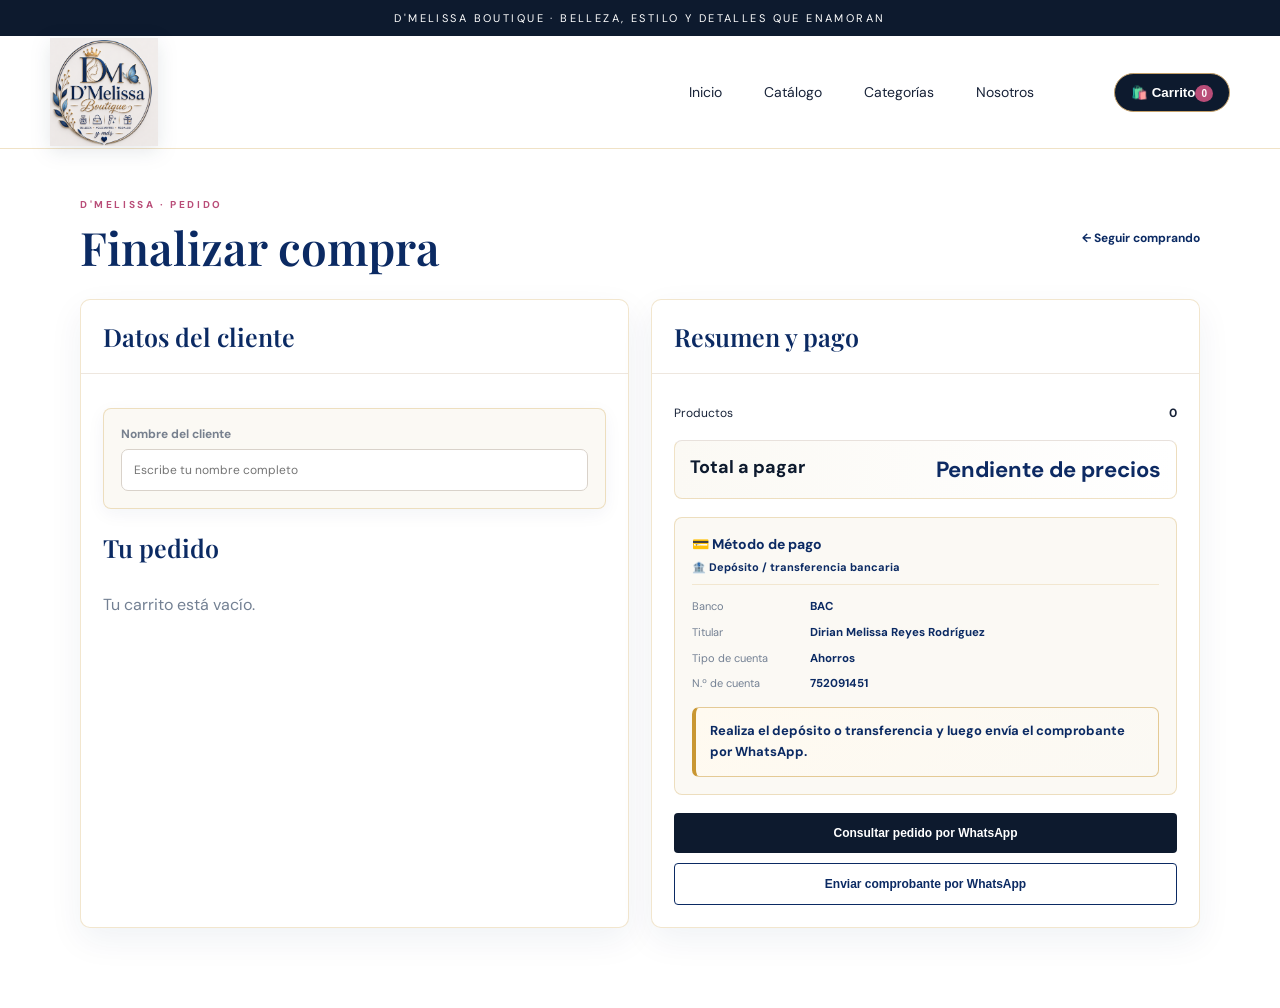
<file: carrito.html>
<!doctype html><html lang="es"><head><meta charset="utf-8"><meta name="viewport" content="width=device-width,initial-scale=1"><title>D'Melissa | Finalizar compra</title><link rel="stylesheet" href="styles.css"><link href="https://fonts.googleapis.com/css2?family=DM+Sans:wght@400;500;600;700&family=Playfair+Display:wght@500;600;700&display=swap" rel="stylesheet"><style>
:root{--n:#0B2A63;--g:#C99732;--iv:#FBF9F4;--m:#738093;--l:#e8e1dc}.checkoutWrap{width:min(1120px,calc(100% - 32px));margin:auto;padding:50px 0 80px}.checkoutTop{display:flex;justify-content:space-between;align-items:end;margin-bottom:28px}.checkoutTop h1{font:600 46px/1.05 "Playfair Display";color:var(--n);margin:4px 0 0}.backLink{color:var(--n);font-size:12px;font-weight:700;text-decoration:none}.checkoutGrid{display:grid;grid-template-columns:1.12fr .88fr;gap:22px}.panel{background:#fff;border:1px solid rgba(201,151,50,.24);border-radius:10px;box-shadow:0 12px 34px #0b2a6310;overflow:hidden}.panelHead{padding:20px 22px;border-bottom:1px solid #eee7df}.panelHead h2{font:600 25px "Playfair Display";color:var(--n);margin:0}.panelBody{padding:22px}.customerBox,.paymentBox{background:var(--iv);border:1px solid rgba(201,151,50,.28);border-radius:8px;padding:17px}.customerBox{margin-bottom:22px}.customerBox label{display:block;font-size:12px;font-weight:700;margin-bottom:7px}.customerBox input{width:100%;box-sizing:border-box;padding:12px;border:1px solid #d9d2ca;border-radius:7px;outline:none}.customerBox input:focus{border-color:var(--g)}.cartLine{display:grid;grid-template-columns:72px 1fr auto;gap:13px;padding:15px 0;border-bottom:1px solid #eee7df;align-items:center}.cartLine img{width:72px;height:80px;object-fit:cover;border-radius:7px}.cartLine h3{font-size:13px;color:var(--n);margin:0 0 5px}.cartLine small{color:var(--m);font-size:10px}.lineQty{display:flex;gap:8px;align-items:center;margin-top:8px;font-size:11px}.lineQty button{width:24px;height:24px;border:1px solid #d9d2ca;background:#fff;border-radius:4px}.linePrice{font-size:12px;font-weight:700;color:var(--n)}.summaryRow{display:flex;justify-content:space-between;padding:9px 0;font-size:12px}.summaryRow.total{border-top:1px solid var(--l);margin-top:10px;padding-top:15px;font-size:17px;font-weight:700;color:var(--n)}.paymentBox{margin-top:18px}.paymentTitle{font-weight:700;color:var(--n);font-size:14px;margin-bottom:7px}.paymentOption{font-size:11px;font-weight:700;color:var(--n);padding-bottom:10px;border-bottom:1px solid #c997322f}.bankData{display:grid;grid-template-columns:105px 1fr;gap:9px 13px;margin-top:13px}.bankData span{font-size:11px;color:var(--m);line-height:1.45}.bankData b{font-size:11.5px;color:var(--n);line-height:1.45}.paymentNote{font-size:13px;line-height:1.6;color:#0B2A63;font-weight:700;margin-top:14px;padding:13px 14px;border:1px solid rgba(201,151,50,.48);border-left:4px solid #C99732;border-radius:7px;background:linear-gradient(135deg,#fffaf0,#fbf9f4)}.actionStack{display:grid;gap:10px;margin-top:18px}.actionStack .btn{width:100%}.secondaryBtn{background:#fff!important;color:var(--n)!important;border:1px solid var(--n)!important}.secondaryBtn:hover{background:var(--n)!important;color:#fff!important}@media(max-width:820px){.checkoutGrid{grid-template-columns:1fr}.checkoutTop{flex-direction:column;align-items:flex-start}.checkoutTop h1{font-size:38px}}@media(max-width:520px){.bankData{grid-template-columns:1fr}.cartLine{grid-template-columns:64px 1fr}.linePrice{grid-column:2}}
</style><style>
.checkoutGrid{grid-template-columns:1fr 1fr}

.customerBox input:invalid{box-shadow:none}
</style></head><body><header class="header"><div class="topbar">D'MELISSA BOUTIQUE · BELLEZA, ESTILO Y DETALLES QUE ENAMORAN</div><nav class="nav wrap"><a href="index.html" class="logoImage"><img src="assets/logo-dmelissa.png" alt="D’Melissa Boutique"></a><div class="links"><a href="index.html#inicio">Inicio</a><a href="index.html#catalogo">Catálogo</a><a href="index.html#categorias">Categorías</a><a href="index.html#nosotros">Nosotros</a></div><button class="cart" onclick="location.href='carrito.html'">🛍️ <span>Carrito</span><i id="count">0</i></button></nav></header><main class="checkoutWrap"><div class="checkoutTop"><div><div class="eyebrow">D'MELISSA · PEDIDO</div><h1>Finalizar compra</h1></div><a href="index.html#catalogo" class="backLink">← Seguir comprando</a></div><div class="checkoutGrid"><section class="panel"><div class="panelHead"><h2>Datos del cliente</h2></div><div class="panelBody"><div class="customerBox"><label for="customerName">Nombre del cliente</label><input id="customerName" placeholder="Escribe tu nombre completo" autocomplete="name"></div><div class="panelHead" style="padding:0 0 14px;border:0"><h2>Tu pedido</h2></div><div id="items"></div></div></section><aside class="panel"><div class="panelHead"><h2>Resumen y pago</h2></div><div class="panelBody"><div class="summaryRow"><span>Productos</span><b id="countItems">0</b></div><div class="summaryRow total"><span>Total a pagar</span><b id="total">Pendiente de precios</b></div><div class="paymentBox"><div class="paymentTitle">💳 Método de pago</div><div class="paymentOption">🏦 Depósito / transferencia bancaria</div><div class="bankData"><span>Banco</span><b>BAC</b><span>Titular</span><b>Dirian Melissa Reyes Rodríguez</b><span>Tipo de cuenta</span><b>Ahorros</b><span>N.º de cuenta</span><b>752091451</b></div><div class="paymentNote">Realiza el depósito o transferencia y luego envía el comprobante por WhatsApp.</div></div><div class="actionStack"><button class="btn primary" id="orderBtn">Consultar pedido por WhatsApp</button><button class="btn secondaryBtn" id="receiptBtn">Enviar comprobante por WhatsApp</button></div></div></aside></div></main><script>
const DEFAULT_PRODUCTS=[{"id": 1, "name": "Silky Beauty Spray Kinggess", "category": "Cabello", "price": "Consultar", "image": "assets/producto_1.jpeg", "desc": "Spray de belleza de 150 ml para el cuidado y suavidad del cabello."}, {"id": 2, "name": "CeraVe Foaming Cleanser", "category": "Cuidado Facial", "price": "Consultar", "image": "assets/producto_2.jpeg", "desc": "Gel limpiador espumoso para piel normal a grasa, 236 ml."}, {"id": 3, "name": "Jabón Facial Vitamina C Bioaqua", "category": "Cuidado Facial", "price": "Consultar", "image": "assets/producto_3.jpeg", "desc": "Limpiador facial con vitamina C, presentación de 100 g."}, {"id": 4, "name": "Body Mist Victoria's Secret", "category": "Fragancias", "price": "Consultar", "image": "assets/producto_4.jpeg", "desc": "Fragancias disponibles: Aqua Kiss, Pure Seduction, Love Spell y Midnight Bloom."}, {"id": 5, "name": "Bolso tipo Pink", "category": "Accesorios", "price": "Consultar", "image": "assets/producto_5.jpeg", "desc": "Bolso multiuso disponible en tonos negro y vino."}, {"id": 6, "name": "Set de Brochas Cola de Sirena", "category": "Maquillaje", "price": "Consultar", "image": "assets/producto_6.jpeg", "desc": "Set de brochas suaves con diseño de cola de sirena y estuche holográfico."}, {"id": 7, "name": "Máscara 4 en 1 PROSA", "category": "Maquillaje", "price": "Consultar", "image": "assets/producto_7.jpeg", "desc": "Máscaras PROSA para pestañas: efecto alargador, volumen, microfibras y opciones con silicón."}, {"id": 8, "name": "Desodorante Crystal Stick", "category": "Cuidado Personal", "price": "Consultar", "image": "assets/producto_8.jpeg", "desc": "Desodorante en barra de cristal, sin fragancia y sin alcohol."}, {"id": 9, "name": "Banana Setting Powder", "category": "Maquillaje", "price": "Consultar", "image": "assets/producto_9.jpeg", "desc": "Polvo fijador Banana para ayudar a sellar y matificar el maquillaje."}, {"id": 10, "name": "NIVEA Facial Hyaluron Gel", "category": "Cuidado Facial", "price": "Consultar", "image": "assets/producto_10.jpeg", "desc": "Gel facial hidratante con ácido hialurónico, 100 ml."}, {"id": 11, "name": "Set de Botellas de Viaje", "category": "Accesorios", "price": "Consultar", "image": "assets/producto_11.jpeg", "desc": "Kit de envases reutilizables para líquidos, ideal para viajes y organización."}, {"id": 12, "name": "Esponjas de Maquillaje", "category": "Maquillaje", "price": "Consultar", "image": "assets/producto_12.jpeg", "desc": "Esponjas de maquillaje en diferentes formas y colores para aplicación y difuminado."}, {"id": 13, "name": "Toallitas Faciales Watermelon", "category": "Cuidado Facial", "price": "Consultar", "image": "assets/producto_13.jpeg", "desc": "Toallitas húmedas faciales con aroma a sandía, presentación de 30 unidades."}, {"id": 14, "name": "Carotone Crema Clarificante", "category": "Cuidado Personal", "price": "Consultar", "image": "assets/producto_14.jpeg", "desc": "Crema clarificante para el cuidado de la piel, presentación mostrada en la imagen."}, {"id": 15, "name": "Poreless Face Primer", "category": "Maquillaje", "price": "Consultar", "image": "assets/producto_15.jpeg", "desc": "Primer minimizador de poros con acabado mate para preparar la piel."}, {"id": 16, "name": "Limas para Uñas 100/150", "category": "Uñas", "price": "Consultar", "image": "assets/producto_16.jpeg", "desc": "Limas profesionales de grano 100/150 para manicure y cuidado de uñas."}, {"id": 17, "name": "Labiales Matte Color YH", "category": "Maquillaje", "price": "Consultar", "image": "assets/producto_17.jpeg", "desc": "Labiales velvet matte en diferentes tonalidades."}, {"id": 18, "name": "Rasuradores Faciales", "category": "Cuidado Facial", "price": "Consultar", "image": "assets/producto_18.jpeg", "desc": "Rasuradores faciales tipo dermaplaning en colores surtidos."}, {"id": 19, "name": "Set Romero Plus 1000 ml", "category": "Cabello", "price": "Consultar", "image": "assets/producto_19.jpeg", "desc": "Set de shampoo y acondicionador Romero Plus para cuidado y fortalecimiento del cabello."}, {"id": 20, "name": "Esponjas de Maquillaje Surtidas", "category": "Maquillaje", "price": "Consultar", "image": "assets/producto_20.jpeg", "desc": "Set de esponjas de maquillaje en formas y colores surtidos."}, {"id": 21, "name": "Encolchadora Automática", "category": "Cabello", "price": "Consultar", "image": "assets/producto_21.jpeg", "desc": "Encolchadora automática para crear rizos y ondas; disponible en varios colores."}, {"id": 22, "name": "Augeo Herbal Hair Dye Coffee", "category": "Cabello", "price": "Consultar", "image": "assets/producto_22.jpeg", "desc": "Shampoo 3 en 1 para coloración capilar tono Coffee."}, {"id": 23, "name": "Set de Accesorios para Caballero", "category": "Accesorios", "price": "Consultar", "image": "assets/producto_23.jpeg", "desc": "Set de regalo con reloj, billetera, bolígrafo, llavero y cinturón."}, {"id": 24, "name": "Set de Utensilios de Cocina", "category": "Hogar", "price": "Consultar", "image": "assets/producto_24.jpeg", "desc": "Set práctico con cuchillos, pelador y tijeras multiuso."}, {"id": 25, "name": "Mochila Tipo Guess", "category": "Accesorios", "price": "Consultar", "image": "assets/producto_25.jpeg", "desc": "Mochila tipo casual disponible en diferentes colores."}];
let PRODUCTS=JSON.parse(localStorage.getItem('dmelissa_v3_products')||'null')||DEFAULT_PRODUCTS.map(p=>({...p}));let cart=JSON.parse(localStorage.getItem('dmelissa_v2_cart')||'[]');const $=s=>document.querySelector(s);const fmt=v=>{const n=parseFloat(String(v).replace(/[^0-9.]/g,''));return Number.isFinite(n)?'L '+n.toFixed(2):'Consultar'};
function render(){const list=cart.map(x=>({...x,p:PRODUCTS.find(p=>p.id===x.id)})).filter(x=>x.p);$('#items').innerHTML=list.length?list.map(x=>{const n=parseFloat(String(x.p.price).replace(/[^0-9.]/g,''));const subtotal=Number.isFinite(n)?'L '+(n*x.qty).toFixed(2):'Pendiente';return `<div class="cartLine"><img src="${x.p.image}" alt="${x.p.name}"><div><h3>${x.p.name}</h3><small>${x.p.category}</small><div class="lineQty"><button onclick="change(${x.id},-1)">−</button><span>${x.qty}</span><button onclick="change(${x.id},1)">+</button></div></div><div class="linePrice"><span>Precio: ${fmt(x.p.price)}</span><strong>${subtotal}</strong></div></div>`}).join(''):'<p style="color:#738093">Tu carrito está vacío.</p>';const count=cart.reduce((s,x)=>s+x.qty,0);$('#countItems').textContent=count;$('#count').textContent=count;const priced=cart.map(x=>{const p=PRODUCTS.find(p=>p.id===x.id);const n=parseFloat(String(p?.price).replace(/[^0-9.]/g,''));return {p,n,qty:x.qty}});const allPriced=priced.length>0&&priced.every(x=>Number.isFinite(x.n));const total=priced.reduce((s,x)=>Number.isFinite(x.n)?s+x.n*x.qty:s,0);$('#total').textContent=allPriced?'L '+total.toFixed(2):'Pendiente de precios'}
function change(id,d){const x=cart.find(a=>a.id===id),p=PRODUCTS.find(a=>a.id===id);if(!x)return;if(d>0&&Number.isFinite(p?.stock)&&x.qty>=p.stock)return;x.qty+=d;if(x.qty<1)cart=cart.filter(a=>a.id!==id);localStorage.setItem('dmelissa_v2_cart',JSON.stringify(cart));render()}
function updateWhatsAppButtons(){
  $('#orderBtn').disabled=false;
  $('#receiptBtn').disabled=false;
  $('#orderBtn').title='';
  $('#receiptBtn').title='';
}
$('#customerName').value=localStorage.getItem('dmelissa_customer_name')||'';
$('#customerName').addEventListener('input',()=>{
  const value=$('#customerName').value;
  localStorage.setItem('dmelissa_customer_name',value);
});
updateWhatsAppButtons();function message(pay){const name=$('#customerName').value.trim();if(!name){alert('Escribe tu nombre antes de continuar.');$('#customerName').focus();return null}if(!cart.length){alert('Tu carrito está vacío.');return null}const pricedItems=cart.map(x=>{const p=PRODUCTS.find(a=>a.id===x.id);const n=parseFloat(String(p?.price).replace(/[^0-9.]/g,''));return {p,n,qty:x.qty}});const allPriced=pricedItems.length>0&&pricedItems.every(x=>Number.isFinite(x.n));const total=pricedItems.reduce((s,x)=>Number.isFinite(x.n)?s+x.n*x.qty:s,0);let msg=`Hola, D'Melissa Boutique.%0A%0ACliente: ${name}%0A%0AQuisiera consultar este pedido:%0A%0A`+cart.map(x=>{const p=PRODUCTS.find(a=>a.id===x.id);return `• ${p.name}%0ACantidad: ${x.qty}`}).join('%0A')+`%0A%0ATotal a pagar: ${allPriced?'L '+total.toFixed(2):'Pendiente de precios'}`;if(pay)msg+=`%0A%0AMétodo de pago: Depósito / transferencia bancaria.%0ABanco: BAC%0ATitular: Dirian Melissa Reyes Rodríguez%0ATipo de cuenta: Ahorros%0ACuenta: 752091451%0A%0ARealicé el pago y enviaré el comprobante.`;return msg}$('#orderBtn').onclick=()=>{if(!$('#customerName').value.trim()){alert('El nombre del cliente es obligatorio.');$('#customerName').focus();return;}const m=message(false);if(m)window.open('https://wa.me/50494517099?text='+m,'_blank')};$('#receiptBtn').onclick=()=>{if(!$('#customerName').value.trim()){alert('El nombre del cliente es obligatorio.');$('#customerName').focus();return;}const m=message(true);if(m)window.open('https://wa.me/50494517099?text='+m,'_blank')};render();
</script></body></html>
</file>
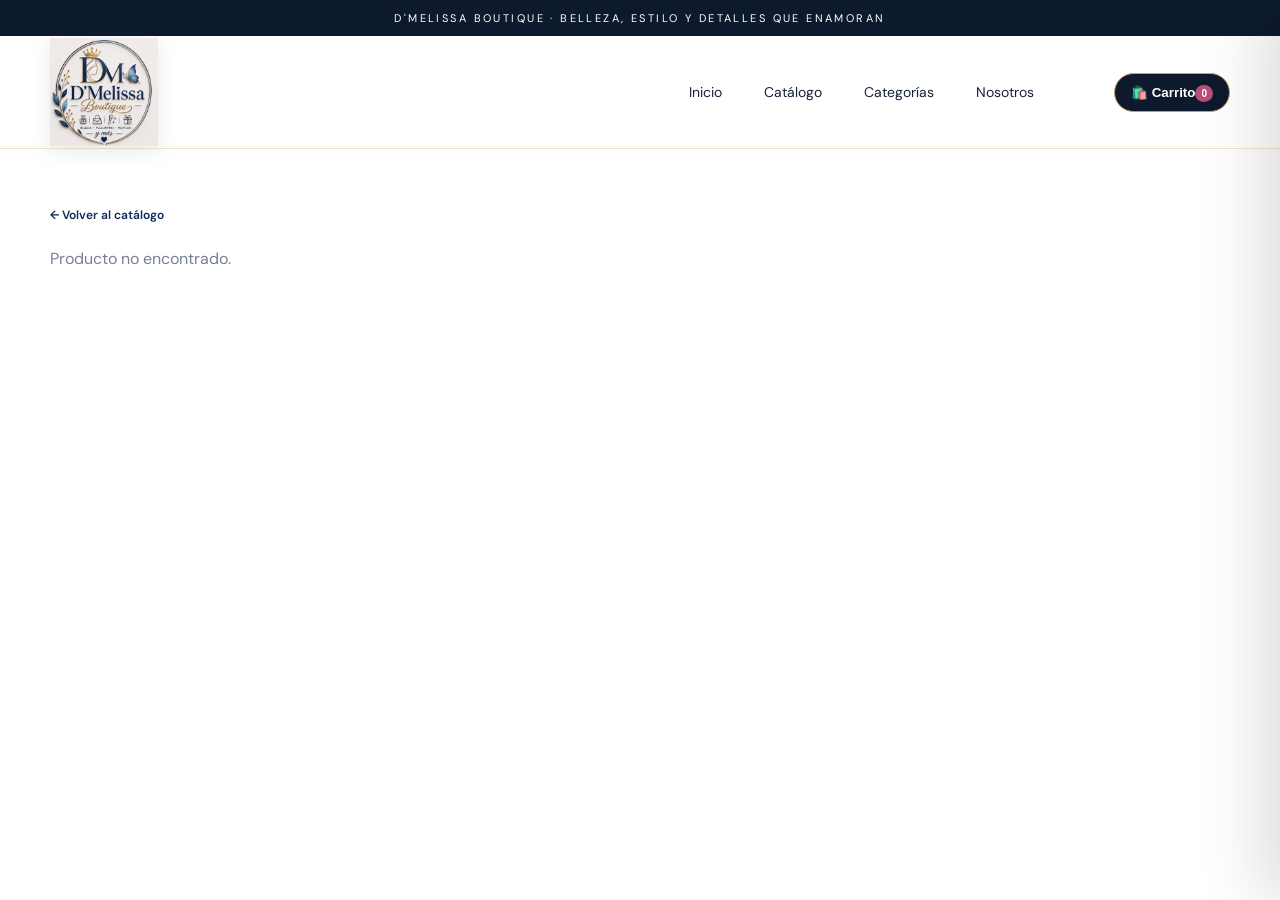
<file: producto.html>
<!doctype html>
<html lang="es">
<head>
<meta charset="utf-8">
<meta name="viewport" content="width=device-width, initial-scale=1">
<title>D'Melissa | Producto</title>
<link rel="preconnect" href="https://fonts.googleapis.com">
<link rel="preconnect" href="https://fonts.gstatic.com" crossorigin>
<link href="https://fonts.googleapis.com/css2?family=DM+Sans:wght@400;500;600;700&family=Playfair+Display:wght@500;600;700&display=swap" rel="stylesheet">
<link rel="stylesheet" href="styles.css">
</head>
<body>
<header class="header">
  <div class="topbar">D'MELISSA BOUTIQUE · BELLEZA, ESTILO Y DETALLES QUE ENAMORAN</div>
  <nav class="nav wrap">
    <a href="index.html#inicio" class="logoImage"><img src="assets/logo-dmelissa.png" alt="D’Melissa Boutique"></a>
    <div class="links"><a href="index.html#inicio">Inicio</a><a href="index.html#catalogo">Catálogo</a><a href="index.html#categorias">Categorías</a><a href="index.html#nosotros">Nosotros</a></div>
    <button class="cart" id="openCart">🛍️ <span>Carrito</span><i id="count">0</i></button>
    <button class="hamb" id="hamb">☰</button>
  </nav>
</header>
<main class="detailPage">
  <div class="wrap detailWrap">
    <a class="backLink" href="index.html#catalogo">← Volver al catálogo</a>
    <div id="detail"></div>
  </div>
</main>
<aside class="drawer" id="drawer">
  <div class="drawerHead"><h3>Tu carrito</h3><button id="closeCart">×</button></div>
  <div id="cartItems"></div>
  <div id="empty" class="empty">Tu carrito está vacío.<br>Agrega tus productos favoritos.</div>
  <div class="drawerFoot">
  <div class="cartSummary">
  <div><span>Productos</span><b id="cartCountSummary">0</b></div>
  <div><span>Total a pagar</span><b id="cartTotalAmount">Pendiente</b></div>
</div>
  <div class="cartDrawerActions">
    <button class="btn secondaryBtn" id="goCatalog">Seguir comprando</button>
    <button class="btn primary full" id="goCheckout">Finalizar compra</button>
  </div>
</div>
</aside>
<div class="overlay" id="overlay"></div>
<script>
const DEFAULT_PRODUCTS = [{"id": 1, "name": "Silky Beauty Spray Kinggess", "category": "Cabello", "price": "Consultar", "image": "assets/producto_1.jpeg", "desc": "Spray de belleza de 150 ml para el cuidado y suavidad del cabello."}, {"id": 2, "name": "CeraVe Foaming Cleanser", "category": "Cuidado Facial", "price": "Consultar", "image": "assets/producto_2.jpeg", "desc": "Gel limpiador espumoso para piel normal a grasa, 236 ml."}, {"id": 3, "name": "Jabón Facial Vitamina C Bioaqua", "category": "Cuidado Facial", "price": "Consultar", "image": "assets/producto_3.jpeg", "desc": "Limpiador facial con vitamina C, presentación de 100 g."}, {"id": 4, "name": "Body Mist Victoria's Secret", "category": "Fragancias", "price": "Consultar", "image": "assets/producto_4.jpeg", "desc": "Fragancias disponibles: Aqua Kiss, Pure Seduction, Love Spell y Midnight Bloom."}, {"id": 5, "name": "Bolso tipo Pink", "category": "Accesorios", "price": "Consultar", "image": "assets/producto_5.jpeg", "desc": "Bolso multiuso disponible en tonos negro y vino."}, {"id": 6, "name": "Set de Brochas Cola de Sirena", "category": "Maquillaje", "price": "Consultar", "image": "assets/producto_6.jpeg", "desc": "Set de brochas suaves con diseño de cola de sirena y estuche holográfico."}, {"id": 7, "name": "Máscara 4 en 1 PROSA", "category": "Maquillaje", "price": "Consultar", "image": "assets/producto_7.jpeg", "desc": "Máscaras PROSA para pestañas: efecto alargador, volumen, microfibras y opciones con silicón."}, {"id": 8, "name": "Desodorante Crystal Stick", "category": "Cuidado Personal", "price": "Consultar", "image": "assets/producto_8.jpeg", "desc": "Desodorante en barra de cristal, sin fragancia y sin alcohol."}, {"id": 9, "name": "Banana Setting Powder", "category": "Maquillaje", "price": "Consultar", "image": "assets/producto_9.jpeg", "desc": "Polvo fijador Banana para ayudar a sellar y matificar el maquillaje."}, {"id": 10, "name": "NIVEA Facial Hyaluron Gel", "category": "Cuidado Facial", "price": "Consultar", "image": "assets/producto_10.jpeg", "desc": "Gel facial hidratante con ácido hialurónico, 100 ml."}, {"id": 11, "name": "Set de Botellas de Viaje", "category": "Accesorios", "price": "Consultar", "image": "assets/producto_11.jpeg", "desc": "Kit de envases reutilizables para líquidos, ideal para viajes y organización."}, {"id": 12, "name": "Esponjas de Maquillaje", "category": "Maquillaje", "price": "Consultar", "image": "assets/producto_12.jpeg", "desc": "Esponjas de maquillaje en diferentes formas y colores para aplicación y difuminado."}, {"id": 13, "name": "Toallitas Faciales Watermelon", "category": "Cuidado Facial", "price": "Consultar", "image": "assets/producto_13.jpeg", "desc": "Toallitas húmedas faciales con aroma a sandía, presentación de 30 unidades."}, {"id": 14, "name": "Carotone Crema Clarificante", "category": "Cuidado Personal", "price": "Consultar", "image": "assets/producto_14.jpeg", "desc": "Crema clarificante para el cuidado de la piel, presentación mostrada en la imagen."}, {"id": 15, "name": "Poreless Face Primer", "category": "Maquillaje", "price": "Consultar", "image": "assets/producto_15.jpeg", "desc": "Primer minimizador de poros con acabado mate para preparar la piel."}, {"id": 16, "name": "Limas para Uñas 100/150", "category": "Uñas", "price": "Consultar", "image": "assets/producto_16.jpeg", "desc": "Limas profesionales de grano 100/150 para manicure y cuidado de uñas."}, {"id": 17, "name": "Labiales Matte Color YH", "category": "Maquillaje", "price": "Consultar", "image": "assets/producto_17.jpeg", "desc": "Labiales velvet matte en diferentes tonalidades."}, {"id": 18, "name": "Rasuradores Faciales", "category": "Cuidado Facial", "price": "Consultar", "image": "assets/producto_18.jpeg", "desc": "Rasuradores faciales tipo dermaplaning en colores surtidos."}, {"id": 19, "name": "Set Romero Plus 1000 ml", "category": "Cabello", "price": "Consultar", "image": "assets/producto_19.jpeg", "desc": "Set de shampoo y acondicionador Romero Plus para cuidado y fortalecimiento del cabello."}, {"id": 20, "name": "Esponjas de Maquillaje Surtidas", "category": "Maquillaje", "price": "Consultar", "image": "assets/producto_20.jpeg", "desc": "Set de esponjas de maquillaje en formas y colores surtidos."}, {"id": 21, "name": "Encolchadora Automática", "category": "Cabello", "price": "Consultar", "image": "assets/producto_21.jpeg", "desc": "Encolchadora automática para crear rizos y ondas; disponible en varios colores."}, {"id": 22, "name": "Augeo Herbal Hair Dye Coffee", "category": "Cabello", "price": "Consultar", "image": "assets/producto_22.jpeg", "desc": "Shampoo 3 en 1 para coloración capilar tono Coffee."}, {"id": 23, "name": "Set de Accesorios para Caballero", "category": "Accesorios", "price": "Consultar", "image": "assets/producto_23.jpeg", "desc": "Set de regalo con reloj, billetera, bolígrafo, llavero y cinturón."}, {"id": 24, "name": "Set de Utensilios de Cocina", "category": "Hogar", "price": "Consultar", "image": "assets/producto_24.jpeg", "desc": "Set práctico con cuchillos, pelador y tijeras multiuso."}, {"id": 25, "name": "Mochila Tipo Guess", "category": "Accesorios", "price": "Consultar", "image": "assets/producto_25.jpeg", "desc": "Mochila tipo casual disponible en diferentes colores."}];
let PRODUCTS = JSON.parse(localStorage.getItem("dmelissa_v3_products") || "null") || DEFAULT_PRODUCTS.map(p=>({...p}));
PRODUCTS.forEach(p=>{ if(!Object.prototype.hasOwnProperty.call(p,"stock")) p.stock=null; });
let cart=JSON.parse(localStorage.getItem("dmelissa_v2_cart")||"[]");
const $=s=>document.querySelector(s);
function moneyLabel(v){ if(v===null||v===undefined||String(v).trim()==="")return "Consultar"; const raw=String(v).trim(); if(raw.toLowerCase()==="consultar")return "Consultar"; const n=Number(raw.replace(/[^0-9.]/g,"")); return Number.isFinite(n)?`L ${n.toFixed(2)}`:raw; }
function stockLabel(p){ if(!Number.isFinite(p.stock))return "Existencia: sin configurar"; if(p.stock<=0)return "Agotado"; if(p.stock<=3)return `Últimas ${p.stock} unidades`; return `Disponible: ${p.stock}`; }
function stockClass(p){ if(!Number.isFinite(p.stock))return "neutral"; if(p.stock<=0)return "out"; if(p.stock<=3)return "low"; return "ok"; }
function renderDetail(){ const id=Number(new URLSearchParams(location.search).get("id")); const p=PRODUCTS.find(x=>x.id===id); const wrap=$("#detail"); if(!p){wrap.innerHTML='<div class="no">Producto no encontrado.</div>';return;} const unavailable=Number.isFinite(p.stock)&&p.stock<=0; wrap.innerHTML=`<div class="detailGrid">
  <div class="detailPhoto"><span class="detailTag">${p.category}</span><img src="${p.image}" alt="${p.name}"></div>
  <div class="detailCopy">
    <div class="eyebrow">D'MELISSA · DETALLE DEL PRODUCTO</div>
    <h1>${p.name}</h1>
    <div class="detailPrice">${moneyLabel(p.price)}</div>
    <div class="detailStock ${stockClass(p)}">${stockLabel(p)}</div>
    <p class="detailDesc">${p.desc}</p>
    <div class="detailActions">
      <div class="detailQty"><button id="minus">−</button><span id="qty">1</span><button id="plus">+</button></div>
      <button class="btn primary" id="addDetail" ${unavailable?'disabled':''}>${unavailable?'Producto agotado': 'Agregar al carrito'}</button>
    </div>
    <div class="detailNote">Puedes revisar tu carrito y completar tu pedido por WhatsApp. La disponibilidad se controla desde el administrador.</div>
    <div class="detailMeta"><div><b>Categoría</b><span>${p.category}</span></div><div><b>Precio</b><span>${moneyLabel(p.price)}</span></div><div><b>Disponibilidad</b><span>${stockLabel(p)}</span></div></div>
  </div>
</div>`;
  let qty=1; const qEl=$("#qty"); const inCart=cart.find(x=>x.id===p.id)?.qty||0; $("#minus").onclick=()=>{qty=Math.max(1,qty-1);qEl.textContent=qty}; $("#plus").onclick=()=>{const max=Number.isFinite(p.stock)?Math.max(1,p.stock-inCart):99;qty=Math.min(max,qty+1);qEl.textContent=qty}; $("#addDetail").onclick=()=>{ if(Number.isFinite(p.stock)&&inCart+qty>p.stock){alert(`Solo quedan ${p.stock} unidades disponibles.`);return;} const x=cart.find(a=>a.id===p.id); x?x.qty+=qty:cart.push({id:p.id,qty}); save(); openDrawer(); };
}
function save(){localStorage.setItem("dmelissa_v2_cart",JSON.stringify(cart));cartRender()}
function cartRender(){const n=cart.reduce((a,x)=>a+x.qty,0);$("#count").textContent=n;$("#cartCountSummary").textContent=n;$("#empty").style.display=n?"none":"block";const priced=cart.map(x=>{const p=PRODUCTS.find(a=>a.id===x.id);const n=parseFloat(String(p?.price).replace(/[^0-9.]/g,''));return {p,n,qty:x.qty}});const allPriced=priced.length&&priced.every(x=>Number.isFinite(x.n));const total=priced.reduce((s,x)=>Number.isFinite(x.n)?s+x.n*x.qty:s,0);$("#cartTotalAmount").textContent=allPriced?'L '+total.toFixed(2):'Pendiente';$("#cartItems").innerHTML=cart.map(x=>{const p=PRODUCTS.find(a=>a.id===x.id);return `<div class="cartItem"><img src="${p.image}"><div><b>${p.name}</b><small>${moneyLabel(p.price)}</small><div class="qty"><button onclick="qtyChange(${x.id},-1)">−</button>${x.qty}<button onclick="qtyChange(${x.id},1)">+</button></div></div><button class="del" onclick="removeItem(${x.id})">×</button></div>`}).join("");}
function qtyChange(id,d){const x=cart.find(a=>a.id===id),p=PRODUCTS.find(a=>a.id===id);if(!x||!p)return;if(d>0&&Number.isFinite(p.stock)&&x.qty>=p.stock)return;x.qty+=d;if(x.qty<1)cart=cart.filter(a=>a.id!==id);save()}
function removeItem(id){cart=cart.filter(a=>a.id!==id);save()}
function openDrawer(){$("#drawer").classList.add("open");$("#overlay").classList.add("show");cartRender()}
function closeDrawer(){$("#drawer").classList.remove("open");$("#overlay").classList.remove("show")}
$("#openCart").onclick=openDrawer;
$("#closeCart").onclick=closeDrawer;
$("#overlay").onclick=closeDrawer;
$("#goCatalog").onclick=()=>{closeDrawer();window.location.href="index.html#catalogo"};
$("#goCheckout").onclick=()=>{window.location.href="carrito.html"};
$("#hamb").onclick=()=>location.href="index.html";
renderDetail();cartRender();
</script>
</body>
</html>
</file>
<file: styles.css>
:root{--ink:#172238;--deep:#0d1a2e;--rose:#b94d78;--gold:#c5a16a;--cream:#faf5f0;--soft:#f1e7e4;--muted:#77808e;--line:#e8e1dc;--white:#fff}*{box-sizing:border-box}html{scroll-behavior:smooth}body{margin:0;font-family:"DM Sans",sans-serif;color:var(--ink);background:#fff}.wrap{width:min(1180px,calc(100% - 38px));margin:auto}.topbar{background:var(--deep);color:#fff;text-align:center;font-size:10px;letter-spacing:.22em;padding:9px}.header{position:sticky;top:0;z-index:30;background:rgba(255,255,255,.94);backdrop-filter:blur(12px);box-shadow:0 1px 0 #eee}.nav{height:76px;display:flex;align-items:center;justify-content:space-between}.logo{display:flex;gap:10px;align-items:center;text-decoration:none;color:var(--ink)}.logoD{display:grid;place-items:center;width:43px;height:43px;border-radius:50%;background:var(--deep);color:var(--gold);font:600 23px "Playfair Display"}.logo b{font:700 19px "Playfair Display";display:block}.logo small{font-size:7px;letter-spacing:.4em;display:block}.links{display:flex;gap:30px}.links a{font-size:12px;text-decoration:none;color:var(--ink)}.links a:hover{color:var(--rose)}.cart{border:1px solid var(--line);background:#fff;border-radius:30px;padding:10px 14px;color:var(--ink);cursor:pointer}.cart i{font-style:normal;background:var(--rose);color:#fff;border-radius:50%;padding:3px 6px;font-size:10px}.hamb{display:none;border:0;background:none;font-size:22px}.mobile{display:none;padding:0 20px 15px}.mobile a{display:block;padding:9px;color:var(--ink);text-decoration:none;font-size:13px}.mobile.show{display:block}
.hero{background:linear-gradient(120deg,#fbf4ef,#fff);min-height:610px}.heroGrid{display:grid;grid-template-columns:1fr 1fr;align-items:center;min-height:610px}.eyebrow{font-size:10px;letter-spacing:.26em;font-weight:700;color:var(--rose);margin-bottom:12px}.hero h1{font:600 clamp(55px,7vw,88px)/.94 "Playfair Display";margin:0;color:var(--deep)}.hero h1 em,.statement em{font-style:italic;color:var(--rose)}.heroText>p{max-width:520px;color:var(--muted);line-height:1.8;margin:24px 0 28px}.actions{display:flex;gap:10px}.btn{display:inline-flex;align-items:center;justify-content:center;gap:10px;text-decoration:none;padding:14px 21px;border-radius:3px;border:0;font-size:12px;font-weight:700;cursor:pointer}.primary{background:var(--deep);color:#fff}.ghost{border:1px solid var(--line);color:var(--deep);background:#fff}.trust{display:flex;gap:18px;flex-wrap:wrap;margin-top:35px;color:#858c98;font-size:10px}.heroVisual{height:500px;position:relative;display:grid;place-items:center}.heroPanel{width:320px;height:410px;border-radius:180px 180px 10px 10px;background:linear-gradient(150deg,#1a3556,#b48683);box-shadow:0 25px 70px #24385826;display:flex;align-items:center;justify-content:flex-end;flex-direction:column;padding-bottom:36px;color:#fff;position:relative;z-index:2}.heroLetter{font:180px "Playfair Display";opacity:.12;position:absolute;top:45px}.heroPanel span{font-size:9px;letter-spacing:.25em}.heroPanel strong{font:italic 21px "Playfair Display";margin-top:6px}.orb{position:absolute;border-radius:50%;filter:blur(2px)}.orb1{width:280px;height:280px;background:#e8c9d2;right:50px;top:30px}.orb2{width:170px;height:170px;background:#d9c6a6;left:20px;bottom:30px}.heroBadge{position:absolute;z-index:3;right:0;bottom:55px;background:#fff;padding:17px 21px;box-shadow:0 18px 45px #1a243022;font:italic 18px "Playfair Display"}.heroBadge b{font-style:normal;color:var(--rose)}
.categories{padding:80px 0 65px}.categories h2,.catalog h2,.about h2{font:600 42px "Playfair Display";margin:0;color:var(--deep)}.catGrid{display:grid;grid-template-columns:repeat(5,1fr);gap:12px;margin-top:30px}.catGrid button{text-align:left;border:1px solid var(--line);background:#fff;padding:23px 20px;cursor:pointer;transition:.2s}.catGrid button:hover,.catGrid button.active{background:var(--deep);color:#fff;transform:translateY(-3px)}.catGrid span{font-size:25px;color:var(--gold);display:block;margin-bottom:20px}.catGrid b{display:block;font:600 18px "Playfair Display"}.catGrid small{display:block;color:var(--muted);font-size:10px;margin-top:5px}.catGrid button.active small,.catGrid button:hover small{color:#ccd2dc}
.catalog{padding:50px 0 95px}.heading{display:flex;justify-content:space-between;align-items:end;gap:20px;margin-bottom:32px}.heading p{color:var(--muted);font-size:12px}.tools{display:flex;gap:9px}.tools label{border:1px solid var(--line);padding:10px 12px;color:var(--muted)}.tools input{border:0;outline:0;width:190px}.tools select{border:1px solid var(--line);background:#fff;padding:0 10px;color:var(--ink)}.products{display:grid;grid-template-columns:repeat(4,1fr);gap:24px}.product{min-width:0}.photo{height:350px;background:#f6f0ed;position:relative;overflow:hidden;border-radius:4px}.photo img{width:100%;height:100%;object-fit:cover;transition:.45s}.product:hover img{transform:scale(1.035)}.tag{position:absolute;left:12px;top:12px;background:#fff;padding:7px 9px;font-size:9px;color:var(--deep);box-shadow:0 5px 15px #0000000d}.info{padding:13px 2px}.info small{color:var(--rose);font-size:9px;text-transform:uppercase;letter-spacing:.12em}.info h3{font:600 19px "Playfair Display";margin:6px 0;color:var(--deep)}.info p{font-size:11px;line-height:1.6;color:var(--muted);min-height:35px}.bottom{display:flex;align-items:center;justify-content:space-between;margin-top:12px}.bottom b{font-size:13px}.bottom button{border:1px solid var(--deep);background:#fff;padding:8px 11px;font-size:10px;cursor:pointer}.bottom button:hover{background:var(--deep);color:#fff}.no{grid-column:1/-1;color:var(--muted)}
.statement{background:var(--deep);color:#fff;padding:85px 0}.statementGrid{display:grid;grid-template-columns:1fr 1fr;gap:100px;align-items:center}.statement h2{font:600 48px/1.05 "Playfair Display";margin:0}.statement p{color:#bdc7d4;line-height:1.9;font-size:14px}.about{padding:85px 0;display:grid;grid-template-columns:1fr .8fr;gap:70px}.aboutBox{background:var(--cream);padding:50px}.about h2{font-size:45px;line-height:1.05}.about p{color:var(--muted);line-height:1.8}.aboutArt{min-height:370px;background:linear-gradient(150deg,#fbf9f4,#eef1f6);display:grid;place-items:center;color:#fff;position:relative;border:1px solid rgba(201,151,50,.22);overflow:hidden}.aboutArt img{width:min(78%,360px);height:auto;max-height:340px;object-fit:contain;display:block;filter:drop-shadow(0 14px 28px rgba(11,42,99,.12))}
footer{background:#091425;color:#9ca8b8;padding:30px 0}.footer{display:flex;justify-content:space-between;align-items:center;gap:20px;font-size:10px}.light{color:#fff}.footer a{color:#ccd2da;text-decoration:none;margin-left:15px}
.drawer{position:fixed;z-index:60;right:0;top:0;width:min(430px,100%);height:100vh;background:#fff;transform:translateX(100%);transition:.3s;box-shadow:-20px 0 60px #0002;display:flex;flex-direction:column}.drawer.open{transform:translateX(0)}.drawerHead{display:flex;justify-content:space-between;padding:24px;border-bottom:1px solid var(--line)}.drawerHead h3{font:600 25px "Playfair Display";margin:0}.drawerHead button{border:0;background:none;font-size:30px}.cartItem{display:flex;gap:12px;padding:15px 20px;border-bottom:1px solid var(--line)}.cartItem img{width:65px;height:75px;object-fit:cover}.cartItem b{display:block;font-size:12px}.cartItem small{display:block;color:var(--muted);margin:5px 0}.qty{display:flex;gap:10px;align-items:center;font-size:11px}.qty button{width:23px;height:23px;border:1px solid var(--line);background:#fff}.del{margin-left:auto;border:0;background:none;color:#a24b5c}.empty{text-align:center;color:var(--muted);padding:45px;line-height:1.7}.drawerFoot{margin-top:auto;padding:20px;border-top:1px solid var(--line)}.drawerFoot>div{display:flex;justify-content:space-between;margin-bottom:14px}.full{width:100%}.overlay{position:fixed;inset:0;background:#0b182b88;z-index:50;display:none}.overlay.show{display:block}
@media(max-width:950px){.links{display:none}.hamb{display:block}.products{grid-template-columns:repeat(2,1fr)}.catGrid{grid-template-columns:repeat(2,1fr)}.catGrid button:first-child{grid-column:1/-1}.heroGrid{grid-template-columns:1fr;padding:70px 0}.heroVisual{height:420px}.heading{align-items:flex-start;flex-direction:column}.tools{width:100%}.tools label{flex:1}.tools input{width:calc(100% - 30px)}.statementGrid{gap:40px}}
@media(max-width:600px){.wrap{width:calc(100% - 28px)}.topbar{font-size:8px}.nav{height:66px}.cart span{display:none}.hero{min-height:auto}.heroGrid{min-height:auto}.hero h1{font-size:57px}.heroVisual{height:350px}.heroPanel{width:230px;height:300px}.heroLetter{font-size:130px}.heroBadge{bottom:15px}.catGrid{grid-template-columns:1fr 1fr}.categories h2,.catalog h2{font-size:36px}.products{grid-template-columns:1fr 1fr;gap:14px}.photo{height:260px}.info h3{font-size:16px}.info p{font-size:10px}.bottom{display:block}.bottom button{width:100%;margin-top:8px}.statementGrid,.about{grid-template-columns:1fr}.statement h2{font-size:40px}.aboutArt{min-height:280px}.footer{align-items:flex-start;flex-direction:column}}


/* ===== Actualización visual V3: encabezado compacto + hero estilo boutique ===== */
.header{position:sticky;top:0;z-index:30;background:rgba(255,255,255,.97);backdrop-filter:blur(12px);box-shadow:0 1px 0 rgba(201,151,50,.28)}
.topbar{background:#0d1a2e;color:#fff;text-align:center;font-size:11px;letter-spacing:.22em;padding:11px 14px}
.nav{height:112px;display:flex;align-items:center;justify-content:space-between}
.logoImage{display:flex;align-items:center;text-decoration:none;width:118px;height:100px;flex:0 0 118px}
.logoImage img{width:108px;height:108px;object-fit:contain;display:block;filter:drop-shadow(0 5px 10px rgba(13,26,46,.10))}
.links{display:flex;gap:42px;margin-left:auto;margin-right:80px}
.links a{font-size:14px;text-decoration:none;color:#172238;transition:.2s}
.links a:hover{color:#b94d78}
.cart{border:1px solid #c5a16a!important;background:#0d1a2e!important;color:#fff!important;border-radius:28px!important;padding:11px 16px!important;font-weight:600}
.cart i{background:#b94d78!important}
.hero{background:linear-gradient(120deg,#fbf4ef 0%,#fffaf7 58%,#fff 100%);min-height:520px;border-top:1px solid rgba(197,161,106,.30)}
.heroGrid{display:grid;grid-template-columns:1fr 1fr;align-items:center;min-height:520px;gap:30px}
.heroText{padding:58px 0 50px}
.hero .eyebrow{color:#b94d78;font-size:12px;letter-spacing:.20em;margin-bottom:18px}
.hero h1{font:600 clamp(48px,5vw,72px)/1.04 "Playfair Display";margin:0;color:#0d1a2e;max-width:650px}
.hero h1 em{font-style:italic;color:#b94d78}
.heroText>p{max-width:610px;color:#6f7b8c;line-height:1.75;margin:22px 0 27px;font-size:15px}
.actions{display:flex;gap:18px}
.btn{padding:13px 27px;border-radius:4px;font-size:12px}
.primary{background:#0d1a2e;color:#fff}
.ghost{border:1px solid #c9ced6;color:#0d1a2e;background:#fff}
.heroTrust{display:flex;gap:34px;flex-wrap:wrap;margin-top:34px;color:#0d1a2e;font-size:12px}
.heroTrust span{display:grid;grid-template-columns:28px auto;column-gap:8px;align-items:center;min-width:120px}
.heroTrust span:first-letter{font-size:20px;color:#c5a16a}
.heroTrust b{font-size:12px;font-weight:600}
.heroTrust small{grid-column:2;color:#7b8593;font-size:10px;margin-top:-2px}
.heroVisual{height:500px;position:relative;display:grid;place-items:center}
.heroArch{position:relative;width:330px;height:420px;border:1px solid #c5a16a;border-radius:170px 170px 0 0;overflow:hidden;background:linear-gradient(145deg,#eee1d3,#f9f4ee);box-shadow:0 20px 55px rgba(25,38,55,.10);z-index:2}
.heroBag{width:100%;height:100%;object-fit:cover;object-position:center;filter:saturate(.72) brightness(1.08);transform:scale(1.15)}
.heroCircle{position:absolute;border-radius:50%;z-index:1}
.circleA{width:185px;height:185px;background:#ead0d9;right:50px;top:25px}
.circleB{width:120px;height:120px;background:#d9b66f;left:38px;bottom:18px;opacity:.85}
.heroMini{position:absolute;z-index:4;background:#fff;border:5px solid #fff;border-radius:50%;overflow:hidden;box-shadow:0 10px 25px rgba(13,26,46,.14)}
.heroMini img{width:100%;height:100%;object-fit:cover}
.heroPerfume{width:76px;height:76px;left:18px;bottom:62px}
.heroGift{width:70px;height:70px;right:12px;bottom:85px}
.heroBranch{position:absolute;right:-10px;top:105px;z-index:5;color:#0d2b55;font-size:42px;line-height:.75;transform:rotate(-20deg);text-shadow:20px 20px 0 #c5a16a}
.categories{padding:52px 0 45px;background:#fff}
.categories .eyebrow{display:none}
.categories h2{font-size:31px;margin-bottom:20px}
.catGrid{grid-template-columns:repeat(5,1fr);gap:14px;margin-top:0}
.catGrid button{min-height:82px;text-align:left;border:1px solid #dfc89c!important;background:#fff!important;padding:15px 17px;display:grid;grid-template-columns:42px 1fr;grid-template-rows:auto auto;align-items:center;column-gap:10px}
.catGrid button:hover,.catGrid button.active{background:#fff!important;color:#172238!important;transform:translateY(-2px);box-shadow:0 8px 22px rgba(13,26,46,.07)}
.catGrid button span{grid-row:1/3;font-size:27px;color:#c5a16a;margin:0;text-align:center}
.catGrid button b{font:600 17px "Playfair Display"}
.catGrid button small{font-size:10px;color:#77808e;margin-top:2px}
.catalog{padding:45px 0 85px;background:#fff}
.heading{margin-bottom:25px}
.catalog h2{font-size:39px}
.products{grid-template-columns:repeat(4,1fr);gap:22px}
.photo{height:330px;background:#f6f0ed;border-radius:7px}
.product{background:#fff;border:1px solid #eee7df;border-radius:8px;overflow:hidden;box-shadow:0 6px 20px rgba(13,26,46,.045)}
.info{padding:13px 14px 15px}
.bottom{padding-bottom:2px}
@media(max-width:950px){.nav{height:92px}.logoImage{width:92px;height:82px;flex-basis:92px}.logoImage img{width:82px;height:82px}.links{display:none}.hamb{display:block}.heroGrid{grid-template-columns:1fr;padding:45px 0}.heroText{padding:10px 0}.heroVisual{height:420px}.catGrid{grid-template-columns:repeat(2,1fr)}.products{grid-template-columns:repeat(2,1fr)}}
@media(max-width:600px){.topbar{font-size:8px;letter-spacing:.13em}.nav{height:78px}.logoImage{width:75px;height:70px;flex-basis:75px}.logoImage img{width:70px;height:70px}.cart{padding:9px 12px!important}.hero{min-height:auto}.hero h1{font-size:48px}.heroText>p{font-size:13px}.heroTrust{gap:15px}.heroVisual{height:330px}.heroArch{width:230px;height:300px}.heroPerfume{width:58px;height:58px}.heroGift{width:54px;height:54px}.categories h2{font-size:29px}.catGrid{grid-template-columns:1fr 1fr}.products{grid-template-columns:1fr 1fr;gap:12px}.photo{height:235px}}

.paymentBox{margin:14px 0;padding:16px 17px;border:1px solid rgba(201,151,50,.35);background:linear-gradient(145deg,#fbf9f4,#f4f1ea);border-radius:8px}
.paymentTitle{font-weight:700;color:var(--deep);font-size:15px;margin-bottom:6px}
.paymentOption{font-size:11px;color:var(--deep);font-weight:600;margin:0 0 14px;padding-bottom:10px;border-bottom:1px solid rgba(201,151,50,.22)}
.bankData{display:grid;grid-template-columns:minmax(92px,1fr) minmax(135px,1.4fr);gap:9px 14px;align-items:start}
.bankData div{display:contents}
.bankData span{font-size:10px;color:var(--muted);line-height:1.35}
.bankData b{font-size:10px;color:var(--deep);line-height:1.35;text-align:left;overflow-wrap:anywhere}
.paymentNote{font-size:10px;line-height:1.5;color:var(--muted);margin:14px 0 0;padding-top:10px;border-top:1px solid rgba(201,151,50,.18)}
.bankBtn{margin-top:9px;background:#fff !important;color:var(--deep) !important;border:1px solid var(--deep) !important}
.bankBtn:hover{background:var(--deep) !important;color:#fff !important}
@media(max-width:480px){
  .bankData{grid-template-columns:1fr}
  .bankData span{font-weight:600}
  .bankData b{margin-top:-5px}
}

/* ===== Ajuste final del bloque de pago ===== */
.drawerFoot .paymentBox{
  display:block !important;
  width:100%;
  box-sizing:border-box;
  margin:14px 0;
}

.drawerFoot .paymentTitle{
  display:block;
  width:100%;
  margin:0 0 8px;
}

.drawerFoot .paymentOption{
  display:block;
  width:100%;
  box-sizing:border-box;
  margin:0 0 14px;
  padding:0 0 10px;
  border-bottom:1px solid rgba(201,151,50,.22);
  white-space:normal;
  line-height:1.45;
}

.drawerFoot .bankData{
  display:grid !important;
  width:100%;
  grid-template-columns:minmax(90px, .85fr) minmax(135px, 1.35fr);
  gap:9px 14px;
  align-items:start;
  margin:0;
}

.drawerFoot .paymentNote{
  display:block;
  width:100%;
  box-sizing:border-box;
  margin:14px 0 0;
  padding:10px 0 0;
  border-top:1px solid rgba(201,151,50,.18);
  line-height:1.5;
}

@media(max-width:480px){
  .drawerFoot .bankData{
    grid-template-columns:1fr;
    gap:7px;
  }
  .drawerFoot .bankData b{
    margin-top:-4px;
  }
}

.customerBox{margin:12px 0 14px;padding:14px 16px;border:1px solid rgba(11,42,99,.12);background:#fff;border-radius:8px;box-shadow:0 5px 18px rgba(11,42,99,.05)}
.customerTitle{font-size:14px;font-weight:700;color:var(--deep);margin-bottom:9px}
.customerBox label{display:block;font-size:10px;color:var(--muted);margin-bottom:6px}
.customerBox input{width:100%;box-sizing:border-box;border:1px solid var(--line);border-radius:6px;padding:10px 11px;font:inherit;font-size:12px;outline:none;color:var(--deep);background:#fff}
.customerBox input:focus{border-color:var(--gold);box-shadow:0 0 0 3px rgba(201,151,50,.10)}
.customerBox small{display:block;color:var(--muted);font-size:9px;line-height:1.4;margin-top:7px}

/* ===== Carrito: nombre primero + contenido con desplazamiento ===== */
.drawer{display:flex;flex-direction:column;overflow:hidden}
.customerGate{display:none;flex:1;flex-direction:column;justify-content:center;padding:28px 22px;background:linear-gradient(145deg,#fbf9f4,#fff);text-align:center}
.customerGate.show{display:flex}
.customerGateIcon{width:58px;height:58px;border-radius:50%;display:grid;place-items:center;margin:0 auto 14px;background:#eef2f8;font-size:24px}
.customerGate h4{font:600 27px "Playfair Display";color:var(--deep);margin:0 0 8px}
.customerGate p{font-size:12px;line-height:1.6;color:var(--muted);margin:0 auto 20px;max-width:300px}
.customerGate label{text-align:left;font-size:10px;color:var(--muted);margin-bottom:6px}
.customerGate input{width:100%;box-sizing:border-box;border:1px solid var(--line);border-radius:7px;padding:12px 12px;font:inherit;font-size:12px;outline:none;color:var(--deep);margin-bottom:12px}
.customerGate input:focus{border-color:var(--gold);box-shadow:0 0 0 3px rgba(201,151,50,.10)}
.customerGate small{font-size:9px;line-height:1.45;color:var(--muted);margin-top:8px}
.cartContent{display:none;flex:1;min-height:0;flex-direction:column}
.cartContent.show{display:flex}
.customerMini{display:flex;align-items:center;gap:8px;padding:10px 18px;border-bottom:1px solid var(--line);background:#fbf9f4;font-size:10px;flex:0 0 auto}
.customerMini span{color:var(--muted)}
.customerMini strong{color:var(--deep);flex:1;white-space:nowrap;overflow:hidden;text-overflow:ellipsis}
.customerMini button{border:0;background:none;color:var(--deep);font-size:10px;text-decoration:underline;cursor:pointer}
.cartScroll{flex:1;min-height:0;overflow-y:auto;padding:0 20px 16px;scrollbar-width:thin;scrollbar-color:var(--gold) #f3f1ec}
.cartScroll::-webkit-scrollbar{width:7px}.cartScroll::-webkit-scrollbar-track{background:#f3f1ec}.cartScroll::-webkit-scrollbar-thumb{background:var(--gold);border-radius:8px}
.cartScroll .cartItem{margin:0 -20px;padding:15px 20px}
.cartScroll .paymentBox{margin:18px 0 4px}
.cartContent .drawerFoot{flex:0 0 auto;margin-top:0;padding:15px 20px;border-top:1px solid var(--line);background:#fff;box-shadow:0 -6px 18px rgba(11,42,99,.06)}
.cartSummary{display:flex;justify-content:space-between;margin-bottom:10px;font-size:11px}
.cartSummary b{color:var(--deep)}
@media(max-width:480px){.customerMini{padding-left:14px;padding-right:14px}.cartScroll{padding-left:14px;padding-right:14px}.cartScroll .cartItem{margin-left:-14px;margin-right:-14px;padding-left:14px;padding-right:14px}.cartContent .drawerFoot{padding-left:14px;padding-right:14px}}

/* ===== Control de inventario ===== */
.adminTable{min-width:980px}
.adminStock{width:120px;max-width:100%;border:1px solid #d8d0c5;border-radius:5px;padding:10px 11px;font-size:12px;outline:none}
.adminStock:focus{border-color:#c99732;box-shadow:0 0 0 3px rgba(201,151,50,.12)}
.stockActions{display:flex;gap:6px}
.stockActions button{width:32px;height:32px;border-radius:6px;border:1px solid #d8d0c5;background:#fff;color:#0d1a2e;font-weight:700;cursor:pointer}
.stockActions button:hover{background:#0d1a2e;color:#fff;border-color:#0d1a2e}
.stockLine{font-size:10px;margin-top:6px;line-height:1.3;font-weight:600}
.stockOk{color:#2d7455}.stockLow{color:#b46b22}.stockOut{color:#a24b5c}.stockNeutral{color:#8a929d}
.bottom button:disabled{cursor:not-allowed;opacity:.6;border-color:#d5d0c8;background:#f5f2ee;color:#8a929d}
@media(max-width:700px){.adminTable{min-width:900px}.adminStock{width:105px}}

/* ===== V11: tarjetas de producto clicables ===== */
.product{cursor:pointer;transition:transform .2s ease,box-shadow .2s ease}
.product:hover{transform:translateY(-3px);box-shadow:0 12px 28px rgba(13,26,46,.09)}
.product .bottom button{cursor:pointer}
.product:focus{outline:2px solid #c5a16a;outline-offset:3px}

/* ===== V11: página de detalle de producto ===== */
.detailPage{background:#fff;min-height:calc(100vh - 150px)}
.detailWrap{padding:55px 0 85px}
.backLink{display:inline-flex;align-items:center;gap:8px;color:#0d2b55;text-decoration:none;font-size:12px;font-weight:600;margin-bottom:25px}
.detailGrid{display:grid;grid-template-columns:minmax(0,1.05fr) minmax(0,.95fr);gap:55px;align-items:center}
.detailPhoto{background:#f7f2ed;border:1px solid #eee6dc;border-radius:12px;overflow:hidden;min-height:560px;display:grid;place-items:center;position:relative}
.detailPhoto img{width:100%;height:560px;object-fit:cover}
.detailTag{position:absolute;left:18px;top:18px;background:#fff;border:1px solid #dfc89c;padding:8px 11px;font-size:10px;color:#0d2b55;box-shadow:0 5px 14px rgba(13,26,46,.08)}
.detailCopy .eyebrow{margin-bottom:10px}
.detailCopy h1{font:600 clamp(38px,5vw,58px)/1.05 "Playfair Display";margin:0;color:#0d2b55}
.detailCopy .detailPrice{font-size:22px;font-weight:700;color:#0d2b55;margin:18px 0 8px}
.detailCopy .detailDesc{font-size:14px;line-height:1.9;color:#77808e;max-width:540px}
.detailStock{display:inline-block;margin:15px 0;padding:7px 10px;border-radius:4px;font-size:11px;font-weight:700}
.detailStock.ok{background:#edf6f0;color:#2d7455}.detailStock.low{background:#fff4e7;color:#b46b22}.detailStock.out{background:#fbeaec;color:#a24b5c}.detailStock.neutral{background:#f1f3f6;color:#6e7884}
.detailActions{display:flex;align-items:center;gap:11px;flex-wrap:wrap;margin-top:18px}
.detailQty{display:flex;align-items:center;border:1px solid #dfd6cb;border-radius:5px;overflow:hidden;height:46px}
.detailQty button{width:42px;height:100%;border:0;background:#fff;color:#0d2b55;font-size:18px;cursor:pointer}
.detailQty span{min-width:40px;text-align:center;font-size:12px;font-weight:700}
.detailActions .btn{height:46px}
.detailNote{margin-top:22px;padding:15px 18px;border-left:3px solid #c5a16a;background:#fbf9f4;color:#7b8593;font-size:11px;line-height:1.6}
.detailMeta{display:grid;grid-template-columns:repeat(3,1fr);gap:10px;margin-top:28px}.detailMeta div{border:1px solid #e9e3dc;border-radius:8px;padding:13px;background:#fff}.detailMeta b{display:block;font-size:10px;color:#c5a16a;text-transform:uppercase;letter-spacing:.08em;margin-bottom:5px}.detailMeta span{font-size:11px;color:#0d2b55}
@media(max-width:950px){.detailGrid{grid-template-columns:1fr;gap:35px}.detailPhoto,.detailPhoto img{min-height:430px;height:430px}.detailCopy h1{font-size:46px}}
@media(max-width:600px){.detailWrap{padding:30px 0 55px}.detailPhoto,.detailPhoto img{min-height:360px;height:360px}.detailCopy h1{font-size:39px}.detailCopy .detailDesc{font-size:13px}.detailMeta{grid-template-columns:1fr}.detailActions{align-items:stretch;flex-direction:column}.detailQty{width:100%;justify-content:center}.detailActions .btn{width:100%}}

.cartDrawerActions{display:grid;grid-template-columns:1fr 1fr;gap:10px;margin-top:10px}.secondaryBtn{background:#fff!important;color:var(--deep)!important;border:1px solid var(--deep)!important}.secondaryBtn:hover{background:var(--deep)!important;color:#fff!important}@media(max-width:520px){.cartDrawerActions{grid-template-columns:1fr}}

/* ===== Fix carrito V12: lista desplazable + acciones siempre visibles ===== */
.drawer, .cartDrawer, .cart-panel, .cartSidebar{
  display:flex !important;
  flex-direction:column !important;
  max-height:100vh !important;
  height:100vh !important;
  overflow:hidden !important;
}

.cartItems, .cart-items, #cartItems, .drawerItems{
  flex:1 1 auto !important;
  min-height:0 !important;
  overflow-y:auto !important;
  overflow-x:hidden !important;
  padding-bottom:14px !important;
  scrollbar-width:thin;
}

.drawerFoot, .cartFooter, .cart-footer{
  flex:0 0 auto !important;
  position:sticky !important;
  bottom:0 !important;
  z-index:5 !important;
  background:#fff !important;
  box-shadow:0 -8px 22px rgba(12,25,48,.08) !important;
  padding-bottom:max(16px, env(safe-area-inset-bottom)) !important;
}

.drawerFoot .full,
.cartFooter .full,
.cart-footer .full{
  min-height:42px !important;
}

@media(max-width:600px){
  .cartItems, .cart-items, #cartItems, .drawerItems{
    padding-bottom:18px !important;
  }
}

/* ===== Totales visibles en Finalizar compra ===== */
.summaryRow.total{
  background:linear-gradient(90deg,#fbf9f4,#fff);
  border:1px solid rgba(201,151,50,.28);
  border-radius:8px;
  margin-top:12px;
  padding:14px 15px !important;
  font-size:18px !important;
}
.summaryRow.total span{font-weight:700;color:#0d1a2e}
.summaryRow.total b{font-size:22px;color:#0d2a63}
.linePrice{display:flex;flex-direction:column;align-items:flex-end;gap:4px}
.linePrice span{font-size:10px;color:#788290;font-weight:500}
.linePrice strong{font-size:13px;color:#0d2a63}
@media(max-width:520px){
  .summaryRow.total{font-size:16px !important}
  .summaryRow.total b{font-size:19px}
  .linePrice{align-items:flex-start;margin-top:8px}
}
</file>
